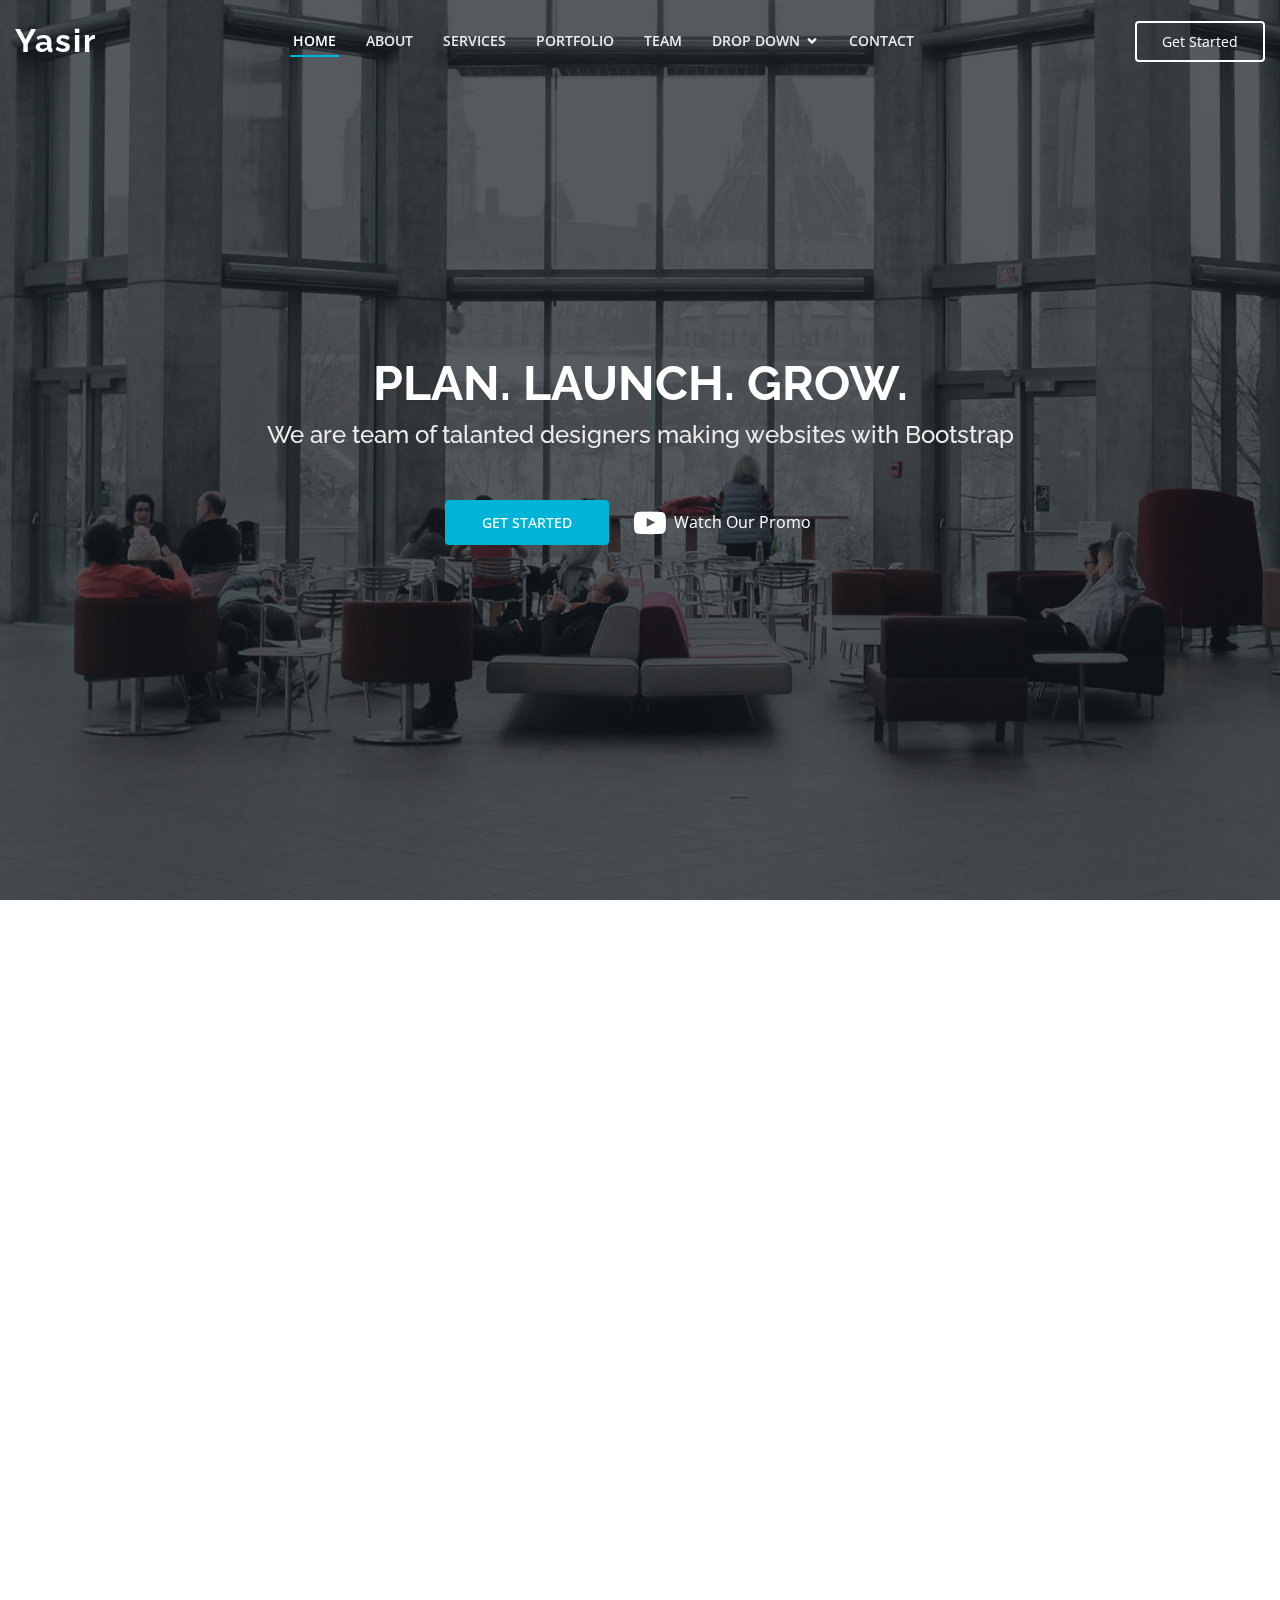
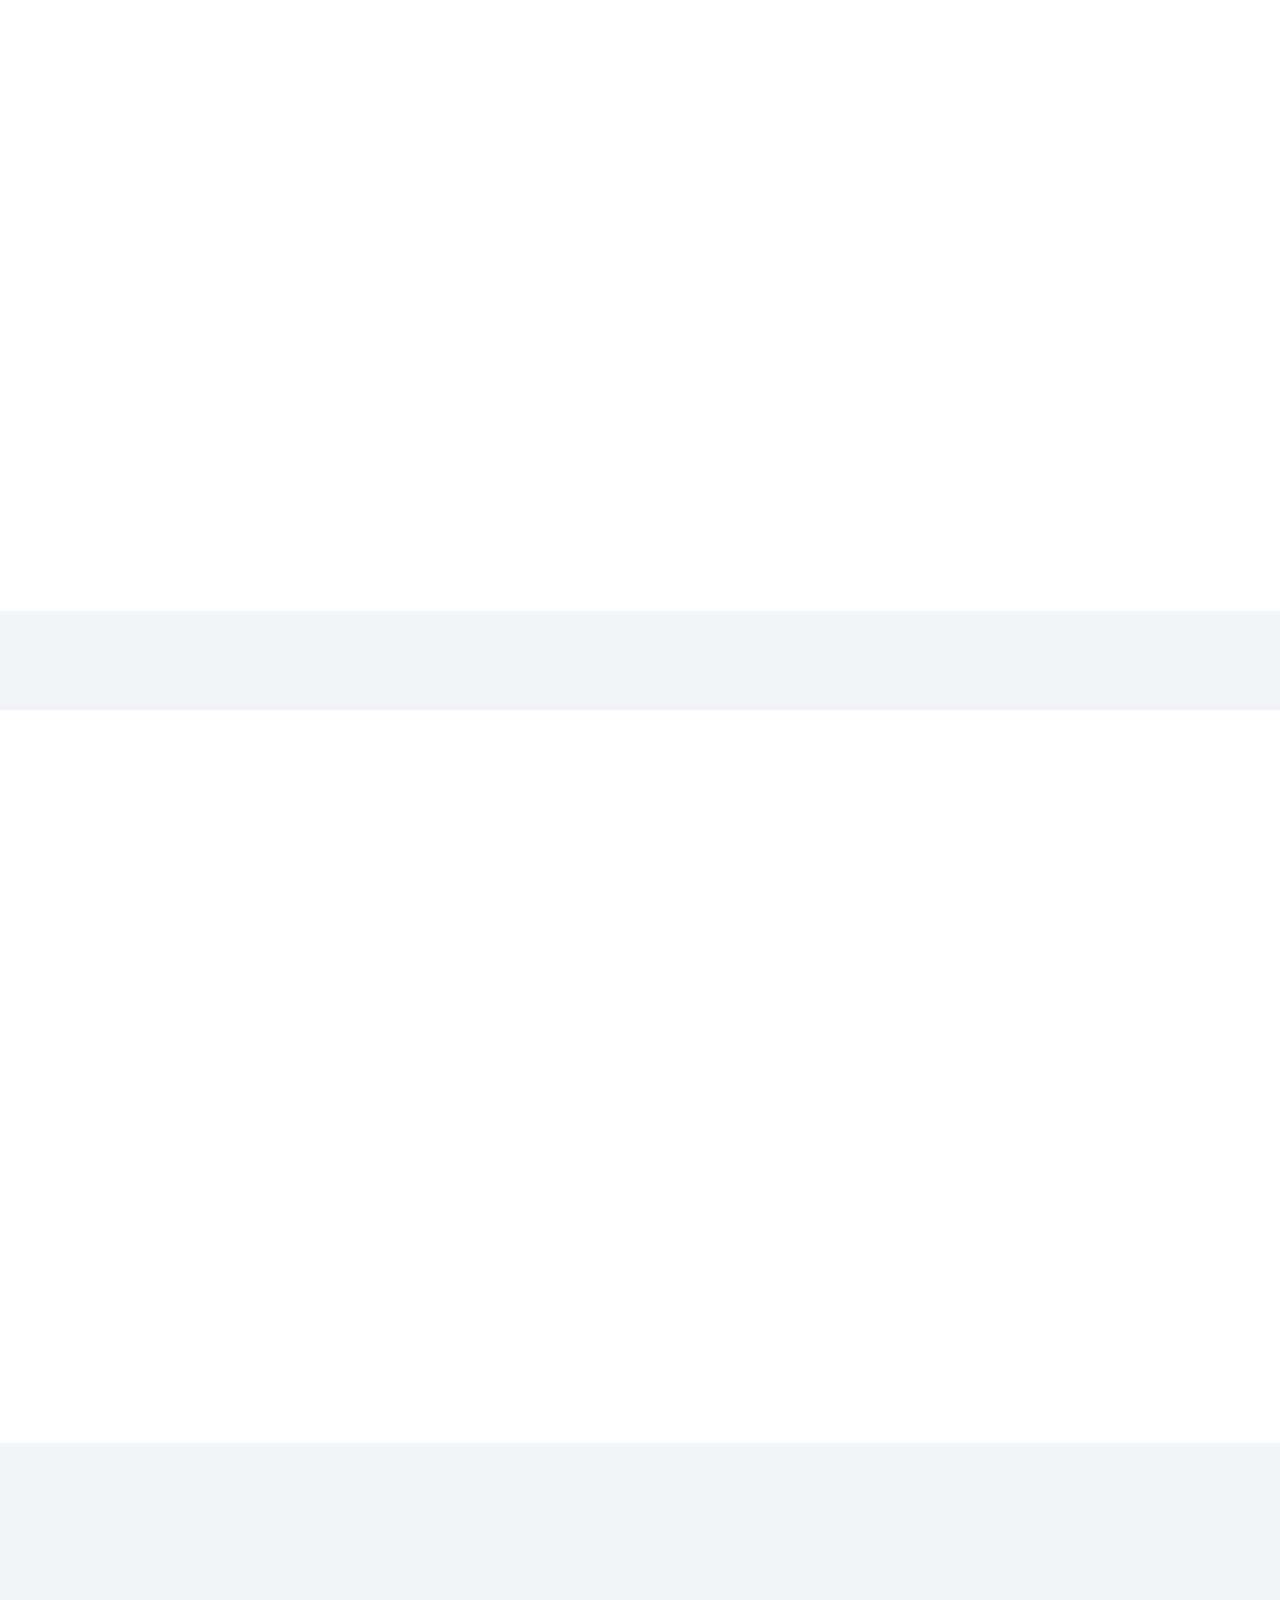
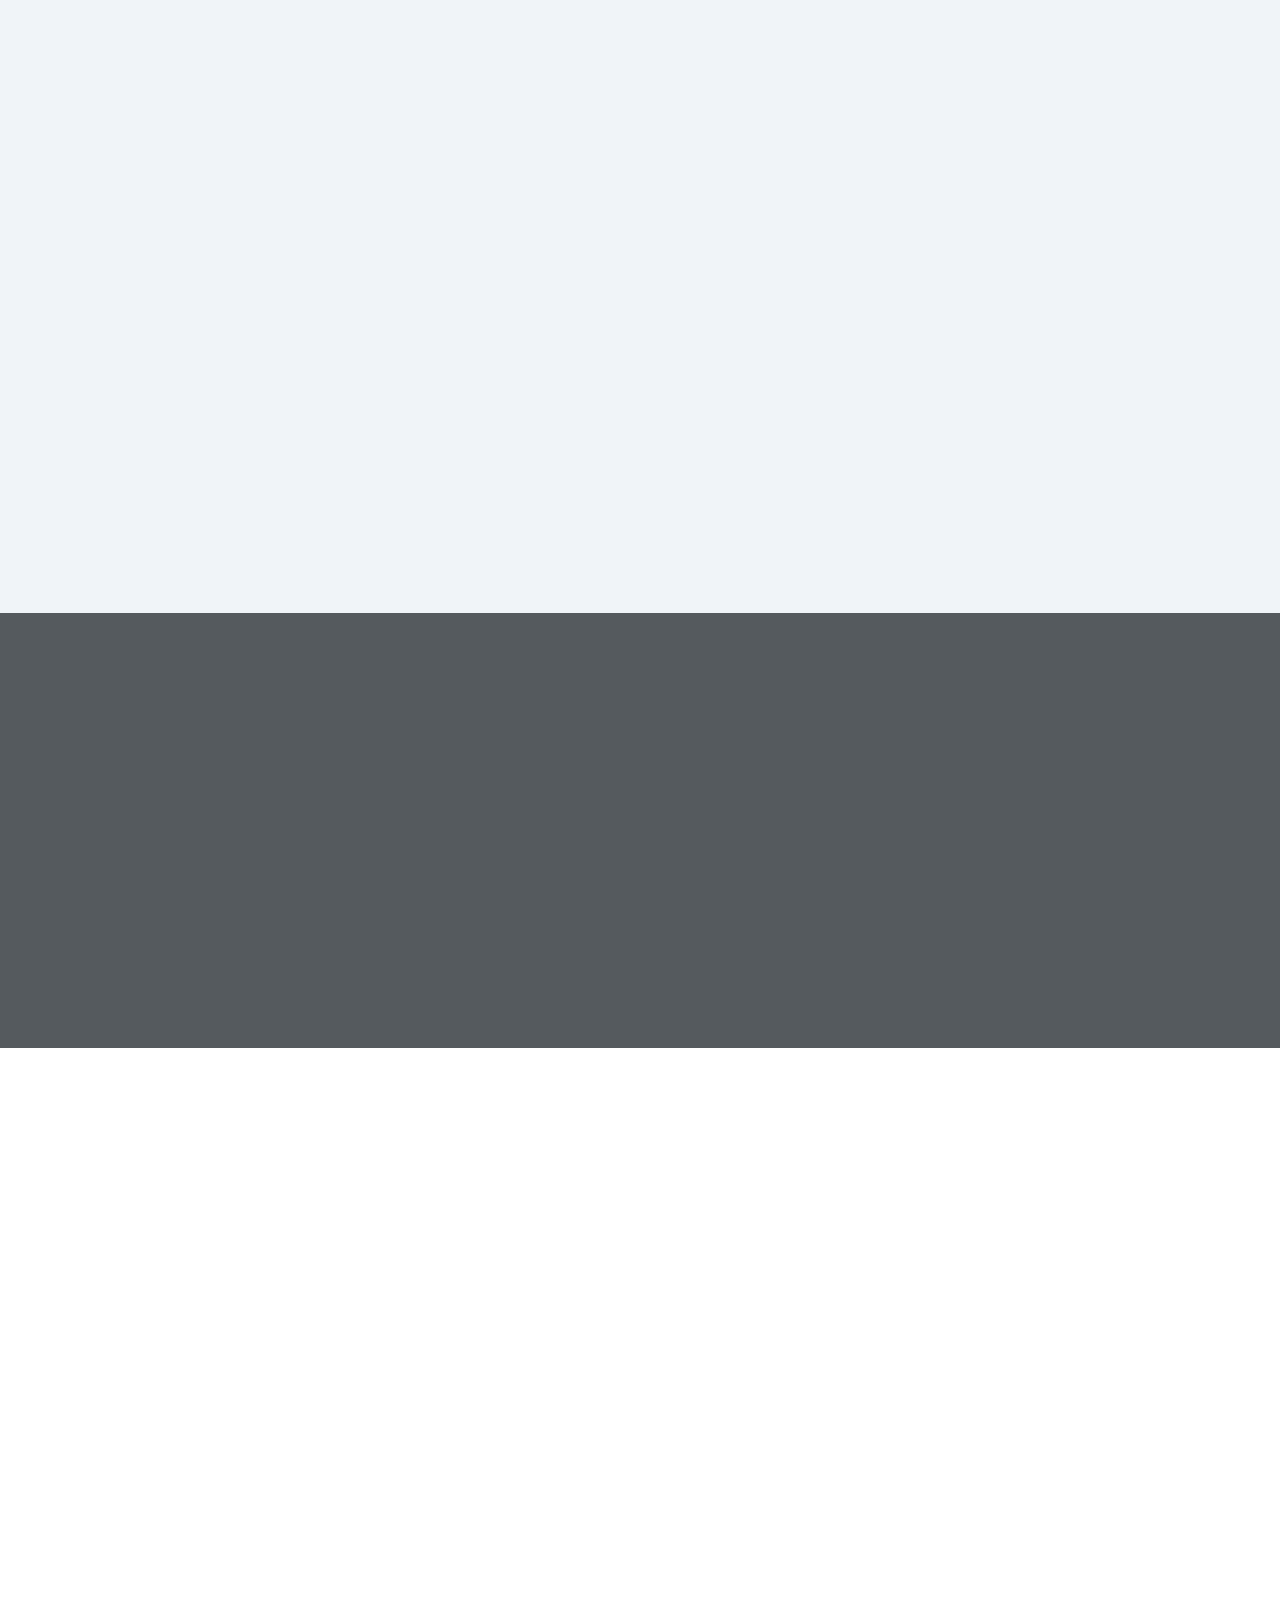
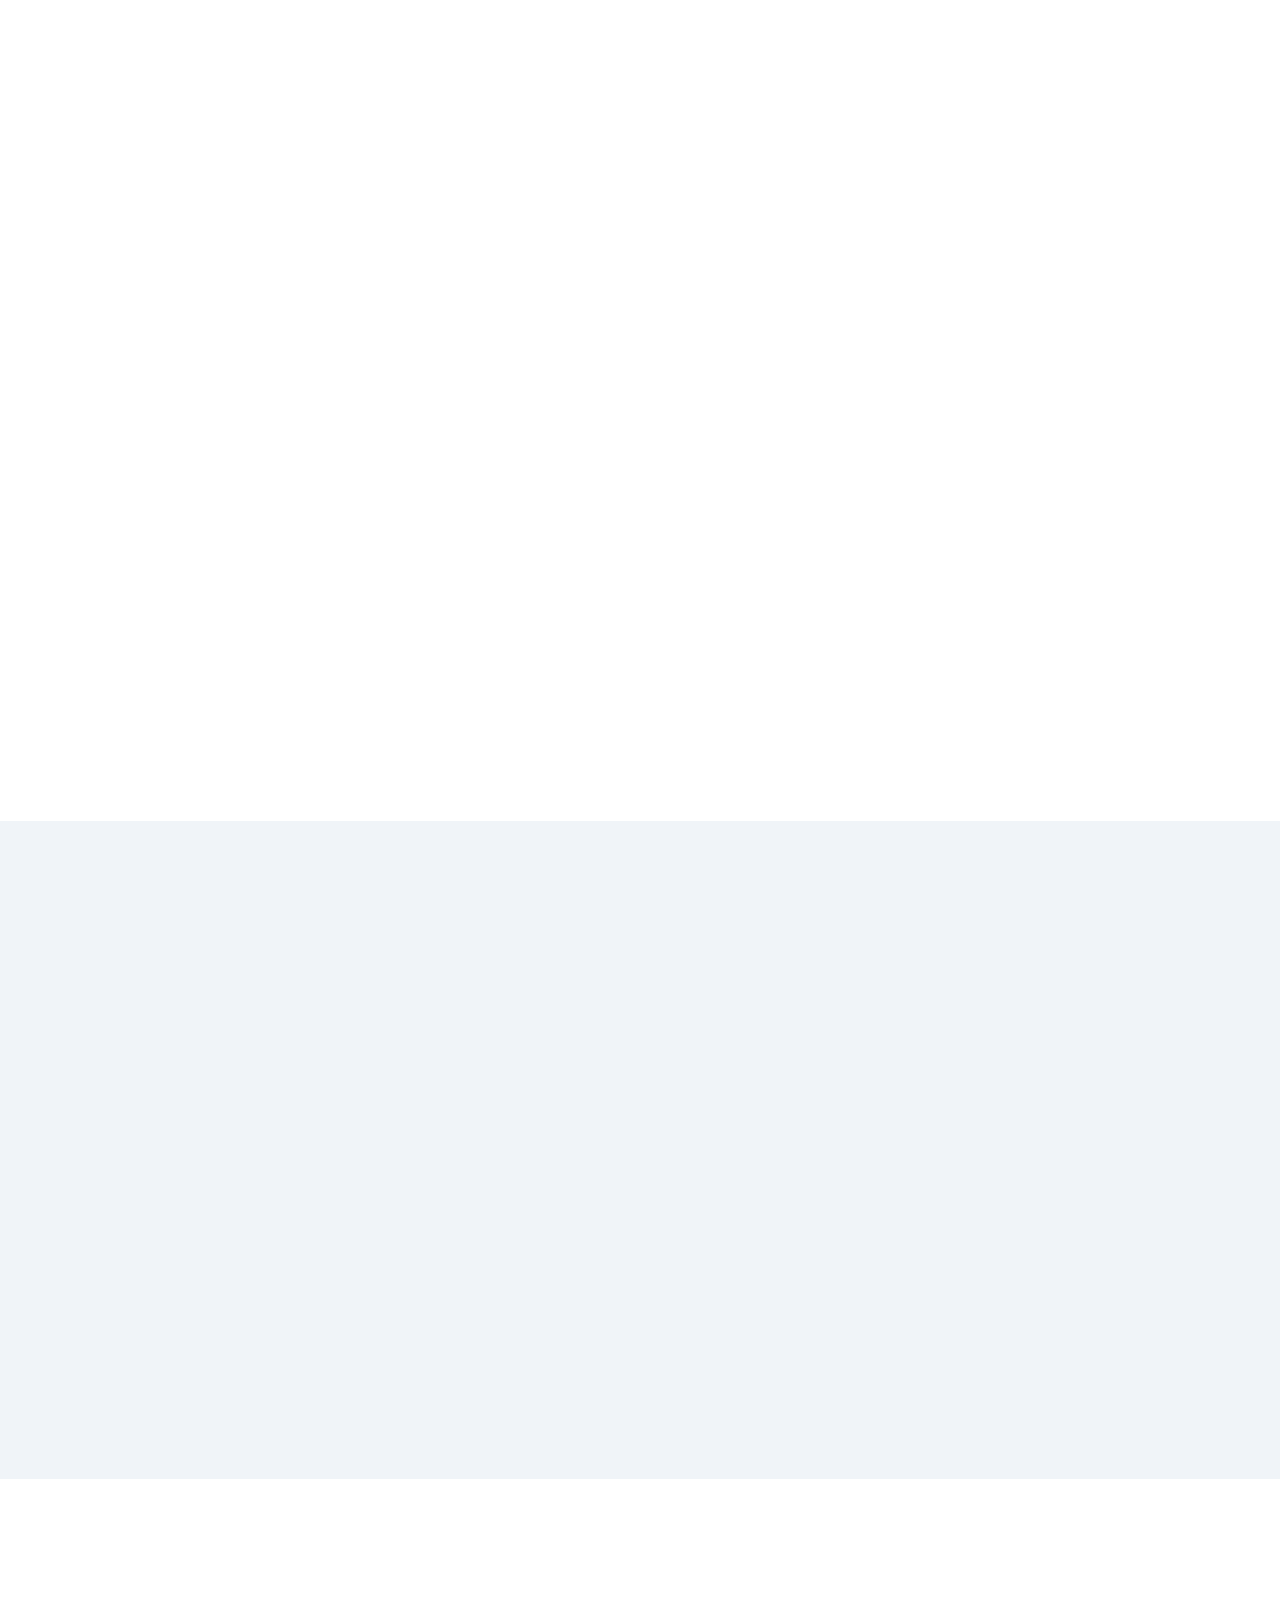
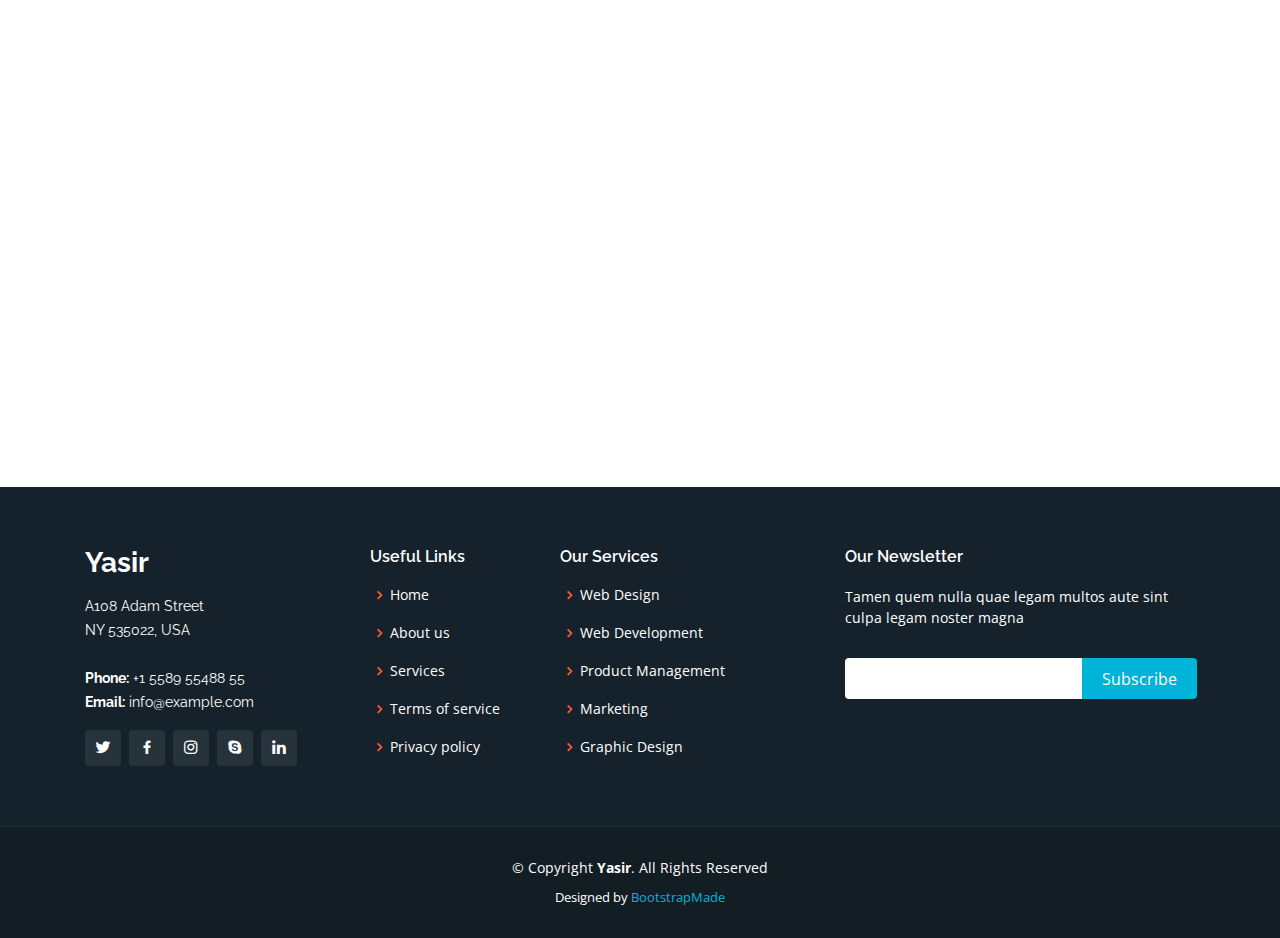
<file: index.html>
<!DOCTYPE html>
<html lang="en">

<head>
  <meta charset="utf-8">
  <meta content="width=device-width, initial-scale=1.0" name="viewport">

  <title>Yasir Innovationa Agency - Index</title>
  <meta content="" name="descriptison">
  <meta content="" name="keywords">

  <!-- Favicons -->
  <link href="assets/img/favicon.png" rel="icon">
  <link href="assets/img/apple-touch-icon.png" rel="apple-touch-icon">

  <!-- Google Fonts -->
  <link href="https://fonts.googleapis.com/css?family=Open+Sans:300,300i,400,400i,600,600i,700,700i|Raleway:300,300i,400,400i,500,500i,600,600i,700,700i|Poppins:300,300i,400,400i,500,500i,600,600i,700,700i" rel="stylesheet">

  <!-- Vendor CSS Files -->
  <link href="assets/vendor/bootstrap/css/bootstrap.min.css" rel="stylesheet">
  <link href="assets/vendor/icofont/icofont.min.css" rel="stylesheet">
  <link href="assets/vendor/boxicons/css/boxicons.min.css" rel="stylesheet">
  <link href="assets/vendor/venobox/venobox.css" rel="stylesheet">
  <link href="assets/vendor/remixicon/remixicon.css" rel="stylesheet">
  <link href="assets/vendor/owl.carousel/assets/owl.carousel.min.css" rel="stylesheet">
  <link href="assets/vendor/aos/aos.css" rel="stylesheet">

  <!-- Template Main CSS File -->
  <link href="assets/css/style.css" rel="stylesheet">

  <!-- =======================================================
  * Template Name: Yasir - v2.1.0
  * Template URL: https://bootstrapmade.com/Yasir-free-multi-purpose-html-template/
  * Author: BootstrapMade.com
  * License: https://bootstrapmade.com/license/
  ======================================================== -->
</head>

<body>

  <!-- ======= Header ======= -->
  <header id="header" class="fixed-top ">
    <div class="container-fluid d-flex align-items-center justify-content-between">

      <h1 class="logo"><a href="index.html">Yasir</a></h1>
      <!-- Uncomment below if you prefer to use an image logo -->
      <!-- <a href="index.html" class="logo"><img src="assets/img/logo.png" alt="" class="img-fluid"></a>-->

      <nav class="nav-menu d-none d-lg-block">
        <ul>
          <li class="active"><a href="index.html">Home</a></li>
          <li><a href="#about">About</a></li>
          <li><a href="#services">Services</a></li>
          <li><a href="#portfolio">Portfolio</a></li>
          <li><a href="#team">Team</a></li>
          <li class="drop-down"><a href="">Drop Down</a>
            <ul>
              <li><a href="#">Drop Down 1</a></li>
              <li class="drop-down"><a href="#">Deep Drop Down</a>
                <ul>
                  <li><a href="#">Deep Drop Down 1</a></li>
                  <li><a href="#">Deep Drop Down 2</a></li>
                  <li><a href="#">Deep Drop Down 3</a></li>
                  <li><a href="#">Deep Drop Down 4</a></li>
                  <li><a href="#">Deep Drop Down 5</a></li>
                </ul>
              </li>
              <li><a href="#">Drop Down 2</a></li>
              <li><a href="#">Drop Down 3</a></li>
              <li><a href="#">Drop Down 4</a></li>
            </ul>
          </li>
          <li><a href="#contact">Contact</a></li>

        </ul>
      </nav><!-- .nav-menu -->

      <a href="#about" class="get-started-btn scrollto">Get Started</a>

    </div>
  </header><!-- End Header -->

  <!-- ======= Hero Section ======= -->
  <section id="hero">
    <div class="hero-container" data-aos="fade-up" data-aos-delay="150">
      <h1>Plan. Launch. Grow.</h1>
      <h2>We are team of talanted designers making websites with Bootstrap</h2>
      <div class="d-flex">
        <a href="#about" class="btn-get-started scrollto">Get Started</a>
        <a href="https://youtu.be/KcMlPl9jArM" class="venobox btn-watch-video" data-vbtype="video" data-autoplay="true"> Watch Our Promo <i class="icofont-youtube-play"></i></i></a>
      </div>
    </div>
  </section><!-- End Hero -->

  <main id="main">

    <!-- ======= About Section ======= -->
    <section id="about" class="about">
      <div class="container" data-aos="fade-up">

        <div class="row justify-content-end">
          <div class="col-lg-11">
            <div class="row justify-content-end">

              <div class="col-lg-3 col-md-5 col-6 d-md-flex align-items-md-stretch">
                <div class="count-box">
                  <i class="icofont-simple-smile"></i>
                  <span data-toggle="counter-up">65</span>
                  <p>Happy Clients</p>
                </div>
              </div>

              <div class="col-lg-3 col-md-5 col-6 d-md-flex align-items-md-stretch">
                <div class="count-box">
                  <i class="icofont-document-folder"></i>
                  <span data-toggle="counter-up">85</span>
                  <p>Projects</p>
                </div>
              </div>

              <div class="col-lg-3 col-md-5 col-6 d-md-flex align-items-md-stretch">
                <div class="count-box">
                  <i class="icofont-clock-time"></i>
                  <span data-toggle="counter-up">12</span>
                  <p>Years of experience</p>
                </div>
              </div>

              <div class="col-lg-3 col-md-5 col-6 d-md-flex align-items-md-stretch">
                <div class="count-box">
                  <i class="icofont-award"></i>
                  <span data-toggle="counter-up">15</span>
                  <p>Awards</p>
                </div>
              </div>

            </div>
          </div>
        </div>

        <div class="row">

          <div class="col-lg-6 video-box align-self-baseline" data-aos="zoom-in" data-aos-delay="100">
            <img src="assets/img/about.jpg" class="img-fluid" alt="">
            <a href="https://www.youtube.com/watch?v=jDDaplaOz7Q" class="venobox play-btn mb-4" data-vbtype="video" data-autoplay="true"></a>
          </div>

          <div class="col-lg-6 pt-3 pt-lg-0 content">
            <h3>Voluptatem dignissimos provident quasi corporis voluptates sit assumenda.</h3>
            <p class="font-italic">
              Lorem ipsum dolor sit amet, consectetur adipiscing elit, sed do eiusmod tempor incididunt ut labore et dolore
              magna aliqua.
            </p>
            <ul>
              <li><i class="bx bx-check-double"></i> Ullamco laboris nisi ut aliquip ex ea commodo consequat.</li>
              <li><i class="bx bx-check-double"></i> Duis aute irure dolor in reprehenderit in voluptate velit.</li>
              <li><i class="bx bx-check-double"></i> Voluptate repellendus pariatur reprehenderit corporis sint.</li>
              <li><i class="bx bx-check-double"></i> Ullamco laboris nisi ut aliquip ex ea commodo consequat. Duis aute irure dolor in reprehenderit in voluptate trideta storacalaperda mastiro dolore eu fugiat nulla pariatur.</li>
            </ul>
            <p>
              Ullamco laboris nisi ut aliquip ex ea commodo consequat. Duis aute irure dolor in reprehenderit in voluptate
              velit esse cillum dolore eu fugiat nulla pariatur. Excepteur sint occaecat cupidatat non proident, sunt in
              culpa qui officia deserunt mollit anim id est laborum
            </p>
          </div>

        </div>

      </div>
    </section><!-- End About Section -->

    <!-- ======= About Boxes Section ======= -->
    <section id="about-boxes" class="about-boxes">
      <div class="container" data-aos="fade-up">

        <div class="row">
          <div class="col-lg-4 col-md-6 d-flex align-items-stretch" data-aos="fade-up" data-aos-delay="100">
            <div class="card">
              <img src="assets/img/about-boxes-1.jpg" class="card-img-top" alt="...">
              <div class="card-icon">
                <i class="ri-brush-4-line"></i>
              </div>
              <div class="card-body">
                <h5 class="card-title"><a href="">Our Mission</a></h5>
                <p class="card-text">Lorem ipsum dolor sit amet, consectetur elit, sed do eiusmod tempor ut labore et dolore magna aliqua. Ut enim ad minim veniam, quis nostrud exercitation ullamco laboris nisi ut aliquip ex ea commodo consequat. </p>
              </div>
            </div>
          </div>
          <div class="col-lg-4 col-md-6 d-flex align-items-stretch" data-aos="fade-up" data-aos-delay="200">
            <div class="card">
              <img src="assets/img/about-boxes-2.jpg" class="card-img-top" alt="...">
              <div class="card-icon">
                <i class="ri-calendar-check-line"></i>
              </div>
              <div class="card-body">
                <h5 class="card-title"><a href="">Our Ideas</a></h5>
                <p class="card-text">This is a awsome text field. I will entere something over here later. I am busy at the moment. </p>
              </div>
            </div>
          </div>
          <div class="col-lg-4 col-md-6 d-flex align-items-stretch" data-aos="fade-up" data-aos-delay="300">
            <div class="card">
              <img src="assets/img/about-boxes-3.jpg" class="card-img-top" alt="...">
              <div class="card-icon">
                <i class="ri-movie-2-line"></i>
              </div>
              <div class="card-body">
                <h5 class="card-title"><a href="">Our Vision</a></h5>
                <p class="card-text">Nemo enim ipsam voluptatem quia voluptas sit aut odit aut fugit, sed quia magni dolores eos qui ratione voluptatem sequi nesciunt Neque porro quisquam est, qui dolorem ipsum quia dolor sit amet. </p>
              </div>
            </div>
          </div>
        </div>

      </div>
    </section><!-- End About Boxes Section -->

    <!-- ======= Clients Section ======= -->
    <section id="clients" class="clients">
      <div class="container" data-aos="zoom-in">

        <div class="row">

          <div class="col-lg-2 col-md-4 col-6 d-flex align-items-center justify-content-center">
            <img src="assets/img/clients/client-1.png" class="img-fluid" alt="">
          </div>

          <div class="col-lg-2 col-md-4 col-6 d-flex align-items-center justify-content-center">
            <img src="assets/img/clients/client-2.png" class="img-fluid" alt="">
          </div>

          <div class="col-lg-2 col-md-4 col-6 d-flex align-items-center justify-content-center">
            <img src="assets/img/clients/client-3.png" class="img-fluid" alt="">
          </div>

          <div class="col-lg-2 col-md-4 col-6 d-flex align-items-center justify-content-center">
            <img src="assets/img/clients/client-4.png" class="img-fluid" alt="">
          </div>

          <div class="col-lg-2 col-md-4 col-6 d-flex align-items-center justify-content-center">
            <img src="assets/img/clients/client-5.png" class="img-fluid" alt="">
          </div>

          <div class="col-lg-2 col-md-4 col-6 d-flex align-items-center justify-content-center">
            <img src="assets/img/clients/client-6.png" class="img-fluid" alt="">
          </div>

        </div>

      </div>
    </section><!-- End Clients Section -->

    <!-- ======= Features Section ======= -->
    <section id="features" class="features">
      <div class="container" data-aos="fade-up">

        <ul class="nav nav-tabs row d-flex">
          <li class="nav-item col-3">
            <a class="nav-link active show" data-toggle="tab" href="#tab-1">
              <i class="ri-gps-line"></i>
              <h4 class="d-none d-lg-block">Modi sit est dela pireda nest</h4>
            </a>
          </li>
          <li class="nav-item col-3">
            <a class="nav-link" data-toggle="tab" href="#tab-2">
              <i class="ri-body-scan-line"></i>
              <h4 class="d-none d-lg-block">Unde praesenti mara setra le</h4>
            </a>
          </li>
          <li class="nav-item col-3">
            <a class="nav-link" data-toggle="tab" href="#tab-3">
              <i class="ri-sun-line"></i>
              <h4 class="d-none d-lg-block">Pariatur explica nitro dela</h4>
            </a>
          </li>
          <li class="nav-item col-3">
            <a class="nav-link" data-toggle="tab" href="#tab-4">
              <i class="ri-store-line"></i>
              <h4 class="d-none d-lg-block">Nostrum qui dile node</h4>
            </a>
          </li>
        </ul>

        <div class="tab-content">
          <div class="tab-pane active show" id="tab-1">
            <div class="row">
              <div class="col-lg-6 order-2 order-lg-1 mt-3 mt-lg-0">
                <h3>Voluptatem dignissimos provident quasi corporis voluptates sit assumenda.</h3>
                <p class="font-italic">
                  Lorem ipsum dolor sit amet, consectetur adipiscing elit, sed do eiusmod tempor incididunt ut labore et dolore
                  magna aliqua.
                </p>
                <ul>
                  <li><i class="ri-check-double-line"></i> Ullamco laboris nisi ut aliquip ex ea commodo consequat.</li>
                  <li><i class="ri-check-double-line"></i> Duis aute irure dolor in reprehenderit in voluptate velit.</li>
                  <li><i class="ri-check-double-line"></i> Ullamco laboris nisi ut aliquip ex ea commodo consequat. Duis aute irure dolor in reprehenderit in voluptate trideta storacalaperda mastiro dolore eu fugiat nulla pariatur.</li>
                </ul>
                <p>
                  Ullamco laboris nisi ut aliquip ex ea commodo consequat. Duis aute irure dolor in reprehenderit in voluptate
                  velit esse cillum dolore eu fugiat nulla pariatur. Excepteur sint occaecat cupidatat non proident, sunt in
                  culpa qui officia deserunt mollit anim id est laborum
                </p>
              </div>
              <div class="col-lg-6 order-1 order-lg-2 text-center">
                <img src="assets/img/features-1.png" alt="" class="img-fluid">
              </div>
            </div>
          </div>
          <div class="tab-pane" id="tab-2">
            <div class="row">
              <div class="col-lg-6 order-2 order-lg-1 mt-3 mt-lg-0">
                <h3>Neque exercitationem debitis soluta quos debitis quo mollitia officia est</h3>
                <p>
                  Ullamco laboris nisi ut aliquip ex ea commodo consequat. Duis aute irure dolor in reprehenderit in voluptate
                  velit esse cillum dolore eu fugiat nulla pariatur. Excepteur sint occaecat cupidatat non proident, sunt in
                  culpa qui officia deserunt mollit anim id est laborum
                </p>
                <p class="font-italic">
                  Lorem ipsum dolor sit amet, consectetur adipiscing elit, sed do eiusmod tempor incididunt ut labore et dolore
                  magna aliqua.
                </p>
                <ul>
                  <li><i class="ri-check-double-line"></i> Ullamco laboris nisi ut aliquip ex ea commodo consequat.</li>
                  <li><i class="ri-check-double-line"></i> Duis aute irure dolor in reprehenderit in voluptate velit.</li>
                  <li><i class="ri-check-double-line"></i> Provident mollitia neque rerum asperiores dolores quos qui a. Ipsum neque dolor voluptate nisi sed.</li>
                  <li><i class="ri-check-double-line"></i> Ullamco laboris nisi ut aliquip ex ea commodo consequat. Duis aute irure dolor in reprehenderit in voluptate trideta storacalaperda mastiro dolore eu fugiat nulla pariatur.</li>
                </ul>
              </div>
              <div class="col-lg-6 order-1 order-lg-2 text-center">
                <img src="assets/img/features-2.png" alt="" class="img-fluid">
              </div>
            </div>
          </div>
          <div class="tab-pane" id="tab-3">
            <div class="row">
              <div class="col-lg-6 order-2 order-lg-1 mt-3 mt-lg-0">
                <h3>Voluptatibus commodi ut accusamus ea repudiandae ut autem dolor ut assumenda</h3>
                <p>
                  Ullamco laboris nisi ut aliquip ex ea commodo consequat. Duis aute irure dolor in reprehenderit in voluptate
                  velit esse cillum dolore eu fugiat nulla pariatur. Excepteur sint occaecat cupidatat non proident, sunt in
                  culpa qui officia deserunt mollit anim id est laborum
                </p>
                <ul>
                  <li><i class="ri-check-double-line"></i> Ullamco laboris nisi ut aliquip ex ea commodo consequat.</li>
                  <li><i class="ri-check-double-line"></i> Duis aute irure dolor in reprehenderit in voluptate velit.</li>
                  <li><i class="ri-check-double-line"></i> Provident mollitia neque rerum asperiores dolores quos qui a. Ipsum neque dolor voluptate nisi sed.</li>
                </ul>
                <p class="font-italic">
                  Lorem ipsum dolor sit amet, consectetur adipiscing elit, sed do eiusmod tempor incididunt ut labore et dolore
                  magna aliqua.
                </p>
              </div>
              <div class="col-lg-6 order-1 order-lg-2 text-center">
                <img src="assets/img/features-3.png" alt="" class="img-fluid">
              </div>
            </div>
          </div>
          <div class="tab-pane" id="tab-4">
            <div class="row">
              <div class="col-lg-6 order-2 order-lg-1 mt-3 mt-lg-0">
                <h3>Omnis fugiat ea explicabo sunt dolorum asperiores sequi inventore rerum</h3>
                <p>
                  Ullamco laboris nisi ut aliquip ex ea commodo consequat. Duis aute irure dolor in reprehenderit in voluptate
                  velit esse cillum dolore eu fugiat nulla pariatur. Excepteur sint occaecat cupidatat non proident, sunt in
                  culpa qui officia deserunt mollit anim id est laborum
                </p>
                <p class="font-italic">
                  Lorem ipsum dolor sit amet, consectetur adipiscing elit, sed do eiusmod tempor incididunt ut labore et dolore
                  magna aliqua.
                </p>
                <ul>
                  <li><i class="ri-check-double-line"></i> Ullamco laboris nisi ut aliquip ex ea commodo consequat.</li>
                  <li><i class="ri-check-double-line"></i> Duis aute irure dolor in reprehenderit in voluptate velit.</li>
                  <li><i class="ri-check-double-line"></i> Ullamco laboris nisi ut aliquip ex ea commodo consequat. Duis aute irure dolor in reprehenderit in voluptate trideta storacalaperda mastiro dolore eu fugiat nulla pariatur.</li>
                </ul>
              </div>
              <div class="col-lg-6 order-1 order-lg-2 text-center">
                <img src="assets/img/features-4.png" alt="" class="img-fluid">
              </div>
            </div>
          </div>
        </div>

      </div>
    </section><!-- End Features Section -->

    <!-- ======= Services Section ======= -->
    <section id="services" class="services section-bg">
      <div class="container" data-aos="fade-up">

        <div class="section-title">
          <h2>Services</h2>
          <p>Check our Services</p>
        </div>

        <div class="row" data-aos="fade-up" data-aos-delay="200">
          <div class="col-md-6">
            <div class="icon-box">
              <i class="icofont-computer"></i>
              <h4><a href="#">Lorem Ipsum</a></h4>
              <p>Voluptatum deleniti atque corrupti quos dolores et quas molestias excepturi sint occaecati cupiditate non provident</p>
            </div>
          </div>
          <div class="col-md-6 mt-4 mt-md-0">
            <div class="icon-box">
              <i class="icofont-chart-bar-graph"></i>
              <h4><a href="#">Dolor Sitema</a></h4>
              <p>Minim veniam, quis nostrud exercitation ullamco laboris nisi ut aliquip ex ea commodo consequat tarad limino ata</p>
            </div>
          </div>
          <div class="col-md-6 mt-4 mt-md-0">
            <div class="icon-box">
              <i class="icofont-image"></i>
              <h4><a href="#">Sed ut perspiciatis</a></h4>
              <p>Duis aute irure dolor in reprehenderit in voluptate velit esse cillum dolore eu fugiat nulla pariatur</p>
            </div>
          </div>
          <div class="col-md-6 mt-4 mt-md-0">
            <div class="icon-box">
              <i class="icofont-settings"></i>
              <h4><a href="#">Nemo Enim</a></h4>
              <p>Excepteur sint occaecat cupidatat non proident, sunt in culpa qui officia deserunt mollit anim id est laborum</p>
            </div>
          </div>
          <div class="col-md-6 mt-4 mt-md-0">
            <div class="icon-box">
              <i class="icofont-earth"></i>
              <h4><a href="#">Magni Dolore</a></h4>
              <p>At vero eos et accusamus et iusto odio dignissimos ducimus qui blanditiis praesentium voluptatum deleniti atque</p>
            </div>
          </div>
          <div class="col-md-6 mt-4 mt-md-0">
            <div class="icon-box">
              <i class="icofont-tasks-alt"></i>
              <h4><a href="#">Eiusmod Tempor</a></h4>
              <p>Et harum quidem rerum facilis est et expedita distinctio. Nam libero tempore, cum soluta nobis est eligendi</p>
            </div>
          </div>
        </div>

      </div>
    </section><!-- End Services Section -->

    <!-- ======= Testimonials Section ======= -->
    <section id="testimonials" class="testimonials">
      <div class="container" data-aos="zoom-in">

        <div class="owl-carousel testimonials-carousel">

          <div class="testimonial-item">
            <img src="assets/img/testimonials/testimonials-1.jpg" class="testimonial-img" alt="">
            <h3>Saul Goodman</h3>
            <h4>Ceo &amp; Founder</h4>
            <p>
              <i class="bx bxs-quote-alt-left quote-icon-left"></i>
              Proin iaculis purus consequat sem cure digni ssim donec porttitora entum suscipit rhoncus. Accusantium quam, ultricies eget id, aliquam eget nibh et. Maecen aliquam, risus at semper.
              <i class="bx bxs-quote-alt-right quote-icon-right"></i>
            </p>
          </div>

          <div class="testimonial-item">
            <img src="assets/img/testimonials/testimonials-2.jpg" class="testimonial-img" alt="">
            <h3>Sara Wilsson</h3>
            <h4>Designer</h4>
            <p>
              <i class="bx bxs-quote-alt-left quote-icon-left"></i>
              Export tempor illum tamen malis malis eram quae irure esse labore quem cillum quid cillum eram malis quorum velit fore eram velit sunt aliqua noster fugiat irure amet legam anim culpa.
              <i class="bx bxs-quote-alt-right quote-icon-right"></i>
            </p>
          </div>

          <div class="testimonial-item">
            <img src="assets/img/testimonials/testimonials-3.jpg" class="testimonial-img" alt="">
            <h3>Jena Karlis</h3>
            <h4>Store Owner</h4>
            <p>
              <i class="bx bxs-quote-alt-left quote-icon-left"></i>
              Enim nisi quem export duis labore cillum quae magna enim sint quorum nulla quem veniam duis minim tempor labore quem eram duis noster aute amet eram fore quis sint minim.
              <i class="bx bxs-quote-alt-right quote-icon-right"></i>
            </p>
          </div>

          <div class="testimonial-item">
            <img src="assets/img/testimonials/testimonials-4.jpg" class="testimonial-img" alt="">
            <h3>Matt Brandon</h3>
            <h4>Freelancer</h4>
            <p>
              <i class="bx bxs-quote-alt-left quote-icon-left"></i>
              Fugiat enim eram quae cillum dolore dolor amet nulla culpa multos export minim fugiat minim velit minim dolor enim duis veniam ipsum anim magna sunt elit fore quem dolore labore illum veniam.
              <i class="bx bxs-quote-alt-right quote-icon-right"></i>
            </p>
          </div>

          <div class="testimonial-item">
            <img src="assets/img/testimonials/testimonials-5.jpg" class="testimonial-img" alt="">
            <h3>John Larson</h3>
            <h4>Entrepreneur</h4>
            <p>
              <i class="bx bxs-quote-alt-left quote-icon-left"></i>
              Quis quorum aliqua sint quem legam fore sunt eram irure aliqua veniam tempor noster veniam enim culpa labore duis sunt culpa nulla illum cillum fugiat legam esse veniam culpa fore nisi cillum quid.
              <i class="bx bxs-quote-alt-right quote-icon-right"></i>
            </p>
          </div>

        </div>

      </div>
    </section><!-- End Testimonials Section -->

    <!-- ======= Portfolio Section ======= -->
    <section id="portfolio" class="portfolio">
      <div class="container" data-aos="fade-up">

        <div class="section-title">
          <h2>Portfolio</h2>
          <p>Check our Portfolio</p>
        </div>

        <div class="row" data-aos="fade-up" data-aos-delay="100">
          <div class="col-lg-12 d-flex justify-content-center">
            <ul id="portfolio-flters">
              <li data-filter="*" class="filter-active">All</li>
              <li data-filter=".filter-app">App</li>
              <li data-filter=".filter-card">Card</li>
              <li data-filter=".filter-web">Web</li>
            </ul>
          </div>
        </div>

        <div class="row portfolio-container" data-aos="fade-up" data-aos-delay="200">

          <div class="col-lg-4 col-md-6 portfolio-item filter-app">
            <img src="assets/img/portfolio/portfolio-1.jpg" class="img-fluid" alt="">
            <div class="portfolio-info">
              <h4>App 1</h4>
              <p>App</p>
              <a href="assets/img/portfolio/portfolio-1.jpg" data-gall="portfolioGallery" class="venobox preview-link" title="App 1"><i class="bx bx-plus"></i></a>
              <a href="portfolio-details.html" class="details-link" title="More Details"><i class="bx bx-link"></i></a>
            </div>
          </div>

          <div class="col-lg-4 col-md-6 portfolio-item filter-web">
            <img src="assets/img/portfolio/portfolio-2.jpg" class="img-fluid" alt="">
            <div class="portfolio-info">
              <h4>Web 3</h4>
              <p>Web</p>
              <a href="assets/img/portfolio/portfolio-2.jpg" data-gall="portfolioGallery" class="venobox preview-link" title="Web 3"><i class="bx bx-plus"></i></a>
              <a href="portfolio-details.html" class="details-link" title="More Details"><i class="bx bx-link"></i></a>
            </div>
          </div>

          <div class="col-lg-4 col-md-6 portfolio-item filter-app">
            <img src="assets/img/portfolio/portfolio-3.jpg" class="img-fluid" alt="">
            <div class="portfolio-info">
              <h4>App 2</h4>
              <p>App</p>
              <a href="assets/img/portfolio/portfolio-3.jpg" data-gall="portfolioGallery" class="venobox preview-link" title="App 2"><i class="bx bx-plus"></i></a>
              <a href="portfolio-details.html" class="details-link" title="More Details"><i class="bx bx-link"></i></a>
            </div>
          </div>

          <div class="col-lg-4 col-md-6 portfolio-item filter-card">
            <img src="assets/img/portfolio/portfolio-4.jpg" class="img-fluid" alt="">
            <div class="portfolio-info">
              <h4>Card 2</h4>
              <p>Card</p>
              <a href="assets/img/portfolio/portfolio-4.jpg" data-gall="portfolioGallery" class="venobox preview-link" title="Card 2"><i class="bx bx-plus"></i></a>
              <a href="portfolio-details.html" class="details-link" title="More Details"><i class="bx bx-link"></i></a>
            </div>
          </div>

          <div class="col-lg-4 col-md-6 portfolio-item filter-web">
            <img src="assets/img/portfolio/portfolio-5.jpg" class="img-fluid" alt="">
            <div class="portfolio-info">
              <h4>Web 2</h4>
              <p>Web</p>
              <a href="assets/img/portfolio/portfolio-5.jpg" data-gall="portfolioGallery" class="venobox preview-link" title="Web 2"><i class="bx bx-plus"></i></a>
              <a href="portfolio-details.html" class="details-link" title="More Details"><i class="bx bx-link"></i></a>
            </div>
          </div>

          <div class="col-lg-4 col-md-6 portfolio-item filter-app">
            <img src="assets/img/portfolio/portfolio-6.jpg" class="img-fluid" alt="">
            <div class="portfolio-info">
              <h4>App 3</h4>
              <p>App</p>
              <a href="assets/img/portfolio/portfolio-6.jpg" data-gall="portfolioGallery" class="venobox preview-link" title="App 3"><i class="bx bx-plus"></i></a>
              <a href="portfolio-details.html" class="details-link" title="More Details"><i class="bx bx-link"></i></a>
            </div>
          </div>

          <div class="col-lg-4 col-md-6 portfolio-item filter-card">
            <img src="assets/img/portfolio/portfolio-7.jpg" class="img-fluid" alt="">
            <div class="portfolio-info">
              <h4>Card 1</h4>
              <p>Card</p>
              <a href="assets/img/portfolio/portfolio-7.jpg" data-gall="portfolioGallery" class="venobox preview-link" title="Card 1"><i class="bx bx-plus"></i></a>
              <a href="portfolio-details.html" class="details-link" title="More Details"><i class="bx bx-link"></i></a>
            </div>
          </div>

          <div class="col-lg-4 col-md-6 portfolio-item filter-card">
            <img src="assets/img/portfolio/portfolio-8.jpg" class="img-fluid" alt="">
            <div class="portfolio-info">
              <h4>Card 3</h4>
              <p>Card</p>
              <a href="assets/img/portfolio/portfolio-8.jpg" data-gall="portfolioGallery" class="venobox preview-link" title="Card 3"><i class="bx bx-plus"></i></a>
              <a href="portfolio-details.html" class="details-link" title="More Details"><i class="bx bx-link"></i></a>
            </div>
          </div>

          <div class="col-lg-4 col-md-6 portfolio-item filter-web">
            <img src="assets/img/portfolio/portfolio-9.jpg" class="img-fluid" alt="">
            <div class="portfolio-info">
              <h4>Web 3</h4>
              <p>Web</p>
              <a href="assets/img/portfolio/portfolio-9.jpg" data-gall="portfolioGallery" class="venobox preview-link" title="Web 3"><i class="bx bx-plus"></i></a>
              <a href="portfolio-details.html" class="details-link" title="More Details"><i class="bx bx-link"></i></a>
            </div>
          </div>

        </div>

      </div>
    </section><!-- End Portfolio Section -->

    <!-- ======= Team Section ======= -->
    <section id="team" class="team section-bg">
      <div class="container" data-aos="fade-up">

        <div class="section-title">
          <h2>Team</h2>
          <p>Check our Team</p>
        </div>

        <div class="row">

          <div class="col-lg-4 col-md-6">
            <div class="member" data-aos="fade-up" data-aos-delay="100">
              <div class="pic"><img src="assets/img/team/team-1.jpg" class="img-fluid" alt=""></div>
              <div class="member-info">
                <h4>Walter White</h4>
                <span>Chief Executive Officer</span>
                <div class="social">
                  <a href=""><i class="icofont-twitter"></i></a>
                  <a href=""><i class="icofont-facebook"></i></a>
                  <a href=""><i class="icofont-instagram"></i></a>
                  <a href=""><i class="icofont-linkedin"></i></a>
                </div>
              </div>
            </div>
          </div>

          <div class="col-lg-4 col-md-6" data-aos="fade-up" data-aos-delay="200">
            <div class="member">
              <div class="pic"><img src="assets/img/team/team-2.jpg" class="img-fluid" alt=""></div>
              <div class="member-info">
                <h4>Sarah Jhonson</h4>
                <span>Product Manager</span>
                <div class="social">
                  <a href=""><i class="icofont-twitter"></i></a>
                  <a href=""><i class="icofont-facebook"></i></a>
                  <a href=""><i class="icofont-instagram"></i></a>
                  <a href=""><i class="icofont-linkedin"></i></a>
                </div>
              </div>
            </div>
          </div>

          <div class="col-lg-4 col-md-6" data-aos="fade-up" data-aos-delay="300">
            <div class="member">
              <div class="pic"><img src="assets/img/team/team-3.jpg" class="img-fluid" alt=""></div>
              <div class="member-info">
                <h4>William Anderson</h4>
                <span>CTO</span>
                <div class="social">
                  <a href=""><i class="icofont-twitter"></i></a>
                  <a href=""><i class="icofont-facebook"></i></a>
                  <a href=""><i class="icofont-instagram"></i></a>
                  <a href=""><i class="icofont-linkedin"></i></a>
                </div>
              </div>
            </div>
          </div>

        </div>

      </div>
    </section><!-- End Team Section -->

    <!-- ======= Contact Section ======= -->
    <section id="contact" class="contact">
      <div class="container" data-aos="fade-up"">

    <div class=" section-title">
        <h2>Contact</h2>
        <p>Contact Us</p>
      </div>

      <div class="row">

        <div class="col-lg-6">

          <div class="row">
            <div class="col-md-12">
              <div class="info-box">
                <i class="bx bx-map"></i>
                <h3>Our Address</h3>
                <p>A108 Adam Street, New York, NY 535022</p>
              </div>
            </div>
            <div class="col-md-6">
              <div class="info-box mt-4">
                <i class="bx bx-envelope"></i>
                <h3>Email Us</h3>
                <p>info@example.com<br>contact@example.com</p>
              </div>
            </div>
            <div class="col-md-6">
              <div class="info-box mt-4">
                <i class="bx bx-phone-call"></i>
                <h3>Call Us</h3>
                <p>+1 5589 55488 55<br>+1 6678 254445 41</p>
              </div>
            </div>
          </div>

        </div>

        <div class="col-lg-6 mt-4 mt-lg-0">
          <form action="forms/contact.php" method="post" role="form" class="php-email-form">
            <div class="form-row">
              <div class="col-md-5 form-group">
                <input type="text" name="name" class="form-control" id="name" placeholder="Your Name" data-rule="minlen:4" data-msg="Please enter at least 4 chars" />
                <div class="validate"></div>
              </div>
              <div class="col-md-5 form-group">
                <input type="email" class="form-control" name="email" id="email" placeholder="Your Email" data-rule="email" data-msg="Please enter a valid email" />
                <div class="validate"></div>
              </div>
            </div>
            <div class="form-group">
              <input type="text" class="form-control" name="subject" id="subject" placeholder="Subject" data-rule="minlen:4" data-msg="Please enter at least 8 chars of subject" />
              <div class="validate"></div>
            </div>
            <div class="form-group">
              <textarea class="form-control" name="message" rows="5" data-rule="required" data-msg="Please write something for us" placeholder="Message"></textarea>
              <div class="validate"></div>
            </div>
            <div class="mb-3">
              <div class="loading">Loading</div>
              <div class="error-message"></div>
              <div class="sent-message">Your message has been sent. Thank you!</div>
            </div>
            <div class="text-center"><button type="submit">Send Message</button></div>
          </form>
        </div>

      </div>

      </div>
    </section><!-- End Contact Section -->

  </main><!-- End #main -->

  <!-- ======= Footer ======= -->
  <footer id="footer">
    <div class="footer-top">
      <div class="container">
        <div class="row">

          <div class="col-lg-3 col-md-6">
            <div class="footer-info">
              <h3>Yasir</h3>
              <p>
                A108 Adam Street <br>
                NY 535022, USA<br><br>
                <strong>Phone:</strong> +1 5589 55488 55<br>
                <strong>Email:</strong> info@example.com<br>
              </p>
              <div class="social-links mt-3">
                <a href="#" class="twitter"><i class="bx bxl-twitter"></i></a>
                <a href="#" class="facebook"><i class="bx bxl-facebook"></i></a>
                <a href="#" class="instagram"><i class="bx bxl-instagram"></i></a>
                <a href="#" class="google-plus"><i class="bx bxl-skype"></i></a>
                <a href="#" class="linkedin"><i class="bx bxl-linkedin"></i></a>
              </div>
            </div>
          </div>

          <div class="col-lg-2 col-md-6 footer-links">
            <h4>Useful Links</h4>
            <ul>
              <li><i class="bx bx-chevron-right"></i> <a href="#">Home</a></li>
              <li><i class="bx bx-chevron-right"></i> <a href="#">About us</a></li>
              <li><i class="bx bx-chevron-right"></i> <a href="#">Services</a></li>
              <li><i class="bx bx-chevron-right"></i> <a href="#">Terms of service</a></li>
              <li><i class="bx bx-chevron-right"></i> <a href="#">Privacy policy</a></li>
            </ul>
          </div>

          <div class="col-lg-3 col-md-6 footer-links">
            <h4>Our Services</h4>
            <ul>
              <li><i class="bx bx-chevron-right"></i> <a href="#">Web Design</a></li>
              <li><i class="bx bx-chevron-right"></i> <a href="#">Web Development</a></li>
              <li><i class="bx bx-chevron-right"></i> <a href="#">Product Management</a></li>
              <li><i class="bx bx-chevron-right"></i> <a href="#">Marketing</a></li>
              <li><i class="bx bx-chevron-right"></i> <a href="#">Graphic Design</a></li>
            </ul>
          </div>

          <div class="col-lg-4 col-md-6 footer-newsletter">
            <h4>Our Newsletter</h4>
            <p>Tamen quem nulla quae legam multos aute sint culpa legam noster magna</p>
            <form action="" method="post">
              <input type="email" name="email"><input type="submit" value="Subscribe">
            </form>

          </div>

        </div>
      </div>
    </div>

    <div class="container">
      <div class="copyright">
        &copy; Copyright <strong><span>Yasir</span></strong>. All Rights Reserved
      </div>
      <div class="credits">
        <!-- All the links in the footer should remain intact. -->
        <!-- You can delete the links only if you purchased the pro version. -->
        <!-- Licensing information: https://bootstrapmade.com/license/ -->
        <!-- Purchase the pro version with working PHP/AJAX contact form: https://bootstrapmade.com/Yasir-free-multi-purpose-html-template/ -->
        Designed by <a href="https://bootstrapmade.com/">BootstrapMade</a>
      </div>
    </div>
  </footer><!-- End Footer -->

  <a href="#" class="back-to-top"><i class="ri-arrow-up-line"></i></a>
  <div id="preloader"></div>

  <!-- Vendor JS Files -->
  <script src="assets/vendor/jquery/jquery.min.js"></script>
  <script src="assets/vendor/bootstrap/js/bootstrap.bundle.min.js"></script>
  <script src="assets/vendor/jquery.easing/jquery.easing.min.js"></script>
  <script src="assets/vendor/php-email-form/validate.js"></script>
  <script src="assets/vendor/waypoints/jquery.waypoints.min.js"></script>
  <script src="assets/vendor/counterup/counterup.min.js"></script>
  <script src="assets/vendor/venobox/venobox.min.js"></script>
  <script src="assets/vendor/owl.carousel/owl.carousel.min.js"></script>
  <script src="assets/vendor/isotope-layout/isotope.pkgd.min.js"></script>
  <script src="assets/vendor/aos/aos.js"></script>

  <!-- Template Main JS File -->
  <script src="assets/js/main.js"></script>

</body>

</html>
</file>
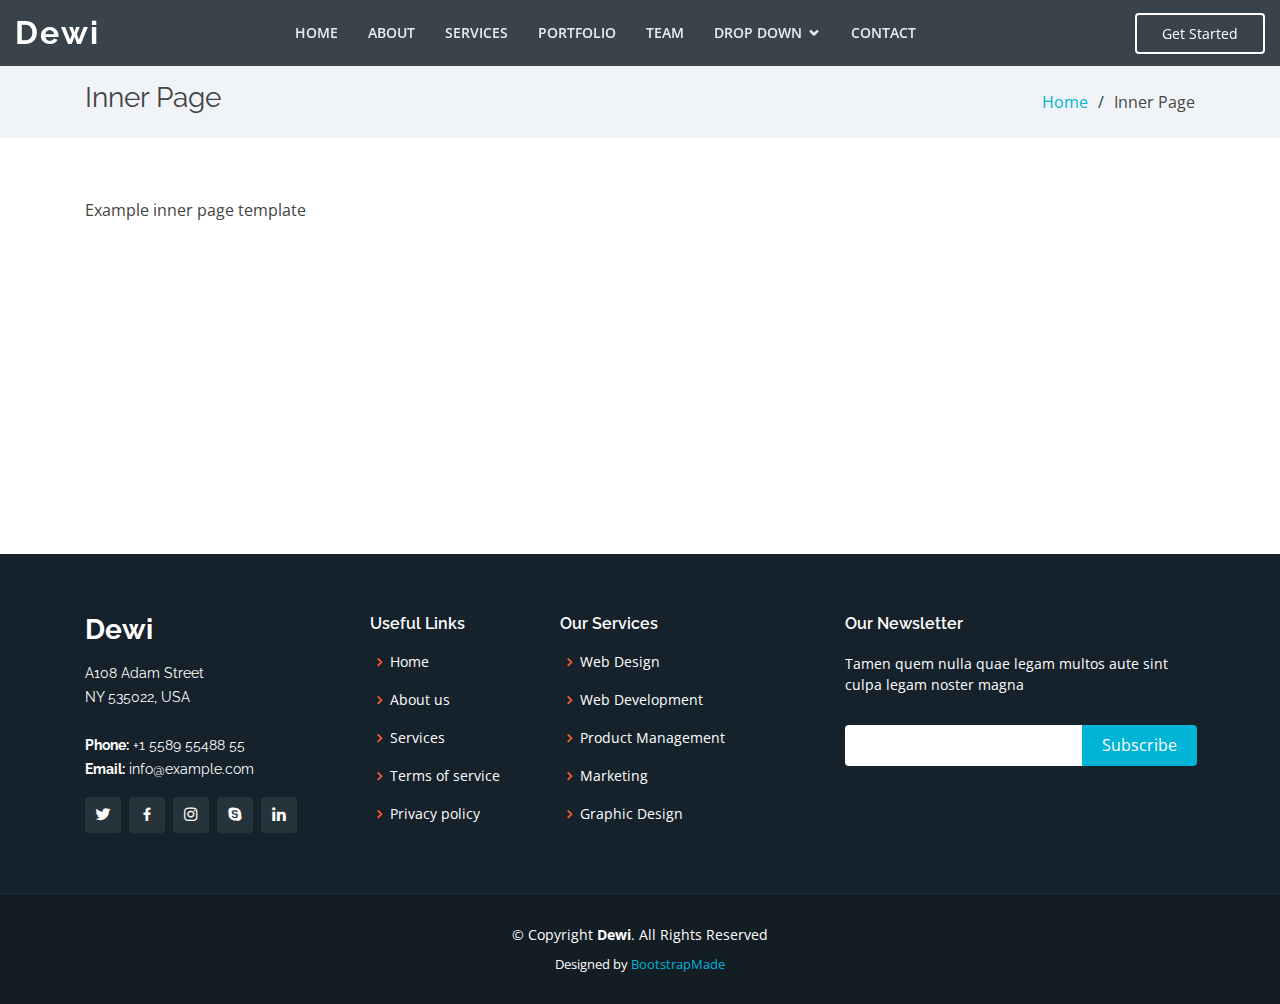
<file: inner-page.html>
<!DOCTYPE html>
<html lang="en">

<head>
  <meta charset="utf-8">
  <meta content="width=device-width, initial-scale=1.0" name="viewport">

  <title>Inner Page - Dewi Bootstrap Template</title>
  <meta content="" name="descriptison">
  <meta content="" name="keywords">

  <!-- Favicons -->
  <link href="assets/img/favicon.png" rel="icon">
  <link href="assets/img/apple-touch-icon.png" rel="apple-touch-icon">

  <!-- Google Fonts -->
  <link href="https://fonts.googleapis.com/css?family=Open+Sans:300,300i,400,400i,600,600i,700,700i|Raleway:300,300i,400,400i,500,500i,600,600i,700,700i|Poppins:300,300i,400,400i,500,500i,600,600i,700,700i" rel="stylesheet">

  <!-- Vendor CSS Files -->
  <link href="assets/vendor/bootstrap/css/bootstrap.min.css" rel="stylesheet">
  <link href="assets/vendor/icofont/icofont.min.css" rel="stylesheet">
  <link href="assets/vendor/boxicons/css/boxicons.min.css" rel="stylesheet">
  <link href="assets/vendor/venobox/venobox.css" rel="stylesheet">
  <link href="assets/vendor/remixicon/remixicon.css" rel="stylesheet">
  <link href="assets/vendor/owl.carousel/assets/owl.carousel.min.css" rel="stylesheet">
  <link href="assets/vendor/aos/aos.css" rel="stylesheet">

  <!-- Template Main CSS File -->
  <link href="assets/css/style.css" rel="stylesheet">

  <!-- =======================================================
  * Template Name: Dewi - v2.1.0
  * Template URL: https://bootstrapmade.com/dewi-free-multi-purpose-html-template/
  * Author: BootstrapMade.com
  * License: https://bootstrapmade.com/license/
  ======================================================== -->
</head>

<body>

  <!-- ======= Header ======= -->
  <header id="header" class="fixed-top header-inner-pages">
    <div class="container-fluid d-flex align-items-center justify-content-between">

      <h1 class="logo"><a href="index.html">Dewi</a></h1>
      <!-- Uncomment below if you prefer to use an image logo -->
      <!-- <a href="index.html" class="logo"><img src="assets/img/logo.png" alt="" class="img-fluid"></a>-->

      <nav class="nav-menu d-none d-lg-block">
        <ul>
          <li><a href="index.html">Home</a></li>
          <li><a href="#about">About</a></li>
          <li><a href="#services">Services</a></li>
          <li><a href="#portfolio">Portfolio</a></li>
          <li><a href="#team">Team</a></li>
          <li class="drop-down"><a href="">Drop Down</a>
            <ul>
              <li><a href="#">Drop Down 1</a></li>
              <li class="drop-down"><a href="#">Deep Drop Down</a>
                <ul>
                  <li><a href="#">Deep Drop Down 1</a></li>
                  <li><a href="#">Deep Drop Down 2</a></li>
                  <li><a href="#">Deep Drop Down 3</a></li>
                  <li><a href="#">Deep Drop Down 4</a></li>
                  <li><a href="#">Deep Drop Down 5</a></li>
                </ul>
              </li>
              <li><a href="#">Drop Down 2</a></li>
              <li><a href="#">Drop Down 3</a></li>
              <li><a href="#">Drop Down 4</a></li>
            </ul>
          </li>
          <li><a href="#contact">Contact</a></li>

        </ul>
      </nav><!-- .nav-menu -->

      <a href="#about" class="get-started-btn scrollto">Get Started</a>

    </div>
  </header><!-- End Header -->

  <main id="main">

    <!-- ======= Breadcrumbs ======= -->
    <section class="breadcrumbs">
      <div class="container">

        <div class="d-flex justify-content-between align-items-center">
          <h2>Inner Page</h2>
          <ol>
            <li><a href="index.html">Home</a></li>
            <li>Inner Page</li>
          </ol>
        </div>

      </div>
    </section><!-- End Breadcrumbs -->

    <section class="inner-page">
      <div class="container">
        <p>
          Example inner page template
        </p>
      </div>
      <div class="container">
        <iframe src="https://www.google.com/maps/embed?pb=!1m18!1m12!1m3!1d3915.6363342161694!2d76.07565081385768!3d11.065868392125514!2m3!1f0!2f0!3f0!3m2!1i1024!2i768!4f13.1!3m3!1m2!1s0x3ba64a7c4547d131%3A0x8ce6081ad3ec1026!2sMadin%20Grand%20Masjid!5e0!3m2!1sen!2sin!4v1600961347989!5m2!1sen!2sin" width="100%" height="250" frameborder="0" style="border:0;" allowfullscreen="" aria-hidden="false" tabindex="0"></iframe>
      </div>
    </section>

  </main><!-- End #main -->

  <!-- ======= Footer ======= -->
  <footer id="footer">
    <div class="footer-top">
      <div class="container">
        <div class="row">

          <div class="col-lg-3 col-md-6">
            <div class="footer-info">
              <h3>Dewi</h3>
              <p>
                A108 Adam Street <br>
                NY 535022, USA<br><br>
                <strong>Phone:</strong> +1 5589 55488 55<br>
                <strong>Email:</strong> info@example.com<br>
              </p>
              <div class="social-links mt-3">
                <a href="#" class="twitter"><i class="bx bxl-twitter"></i></a>
                <a href="#" class="facebook"><i class="bx bxl-facebook"></i></a>
                <a href="#" class="instagram"><i class="bx bxl-instagram"></i></a>
                <a href="#" class="google-plus"><i class="bx bxl-skype"></i></a>
                <a href="#" class="linkedin"><i class="bx bxl-linkedin"></i></a>
              </div>
            </div>
          </div>

          <div class="col-lg-2 col-md-6 footer-links">
            <h4>Useful Links</h4>
            <ul>
              <li><i class="bx bx-chevron-right"></i> <a href="#">Home</a></li>
              <li><i class="bx bx-chevron-right"></i> <a href="#">About us</a></li>
              <li><i class="bx bx-chevron-right"></i> <a href="#">Services</a></li>
              <li><i class="bx bx-chevron-right"></i> <a href="#">Terms of service</a></li>
              <li><i class="bx bx-chevron-right"></i> <a href="#">Privacy policy</a></li>
            </ul>
          </div>

          <div class="col-lg-3 col-md-6 footer-links">
            <h4>Our Services</h4>
            <ul>
              <li><i class="bx bx-chevron-right"></i> <a href="#">Web Design</a></li>
              <li><i class="bx bx-chevron-right"></i> <a href="#">Web Development</a></li>
              <li><i class="bx bx-chevron-right"></i> <a href="#">Product Management</a></li>
              <li><i class="bx bx-chevron-right"></i> <a href="#">Marketing</a></li>
              <li><i class="bx bx-chevron-right"></i> <a href="#">Graphic Design</a></li>
            </ul>
          </div>

          <div class="col-lg-4 col-md-6 footer-newsletter">
            <h4>Our Newsletter</h4>
            <p>Tamen quem nulla quae legam multos aute sint culpa legam noster magna</p>
            <form action="" method="post">
              <input type="email" name="email"><input type="submit" value="Subscribe">
            </form>

          </div>

        </div>
      </div>
    </div>

    <div class="container">
      <div class="copyright">
        &copy; Copyright <strong><span>Dewi</span></strong>. All Rights Reserved
      </div>
      <div class="credits">
        <!-- All the links in the footer should remain intact. -->
        <!-- You can delete the links only if you purchased the pro version. -->
        <!-- Licensing information: https://bootstrapmade.com/license/ -->
        <!-- Purchase the pro version with working PHP/AJAX contact form: https://bootstrapmade.com/dewi-free-multi-purpose-html-template/ -->
        Designed by <a href="https://bootstrapmade.com/">BootstrapMade</a>
      </div>
    </div>
  </footer><!-- End Footer -->

  <a href="#" class="back-to-top"><i class="ri-arrow-up-line"></i></a>
  <div id="preloader"></div>

  <!-- Vendor JS Files -->
  <script src="assets/vendor/jquery/jquery.min.js"></script>
  <script src="assets/vendor/bootstrap/js/bootstrap.bundle.min.js"></script>
  <script src="assets/vendor/jquery.easing/jquery.easing.min.js"></script>
  <script src="assets/vendor/php-email-form/validate.js"></script>
  <script src="assets/vendor/waypoints/jquery.waypoints.min.js"></script>
  <script src="assets/vendor/counterup/counterup.min.js"></script>
  <script src="assets/vendor/venobox/venobox.min.js"></script>
  <script src="assets/vendor/owl.carousel/owl.carousel.min.js"></script>
  <script src="assets/vendor/isotope-layout/isotope.pkgd.min.js"></script>
  <script src="assets/vendor/aos/aos.js"></script>

  <!-- Template Main JS File -->
  <script src="assets/js/main.js"></script>

</body>

</html>
</file>
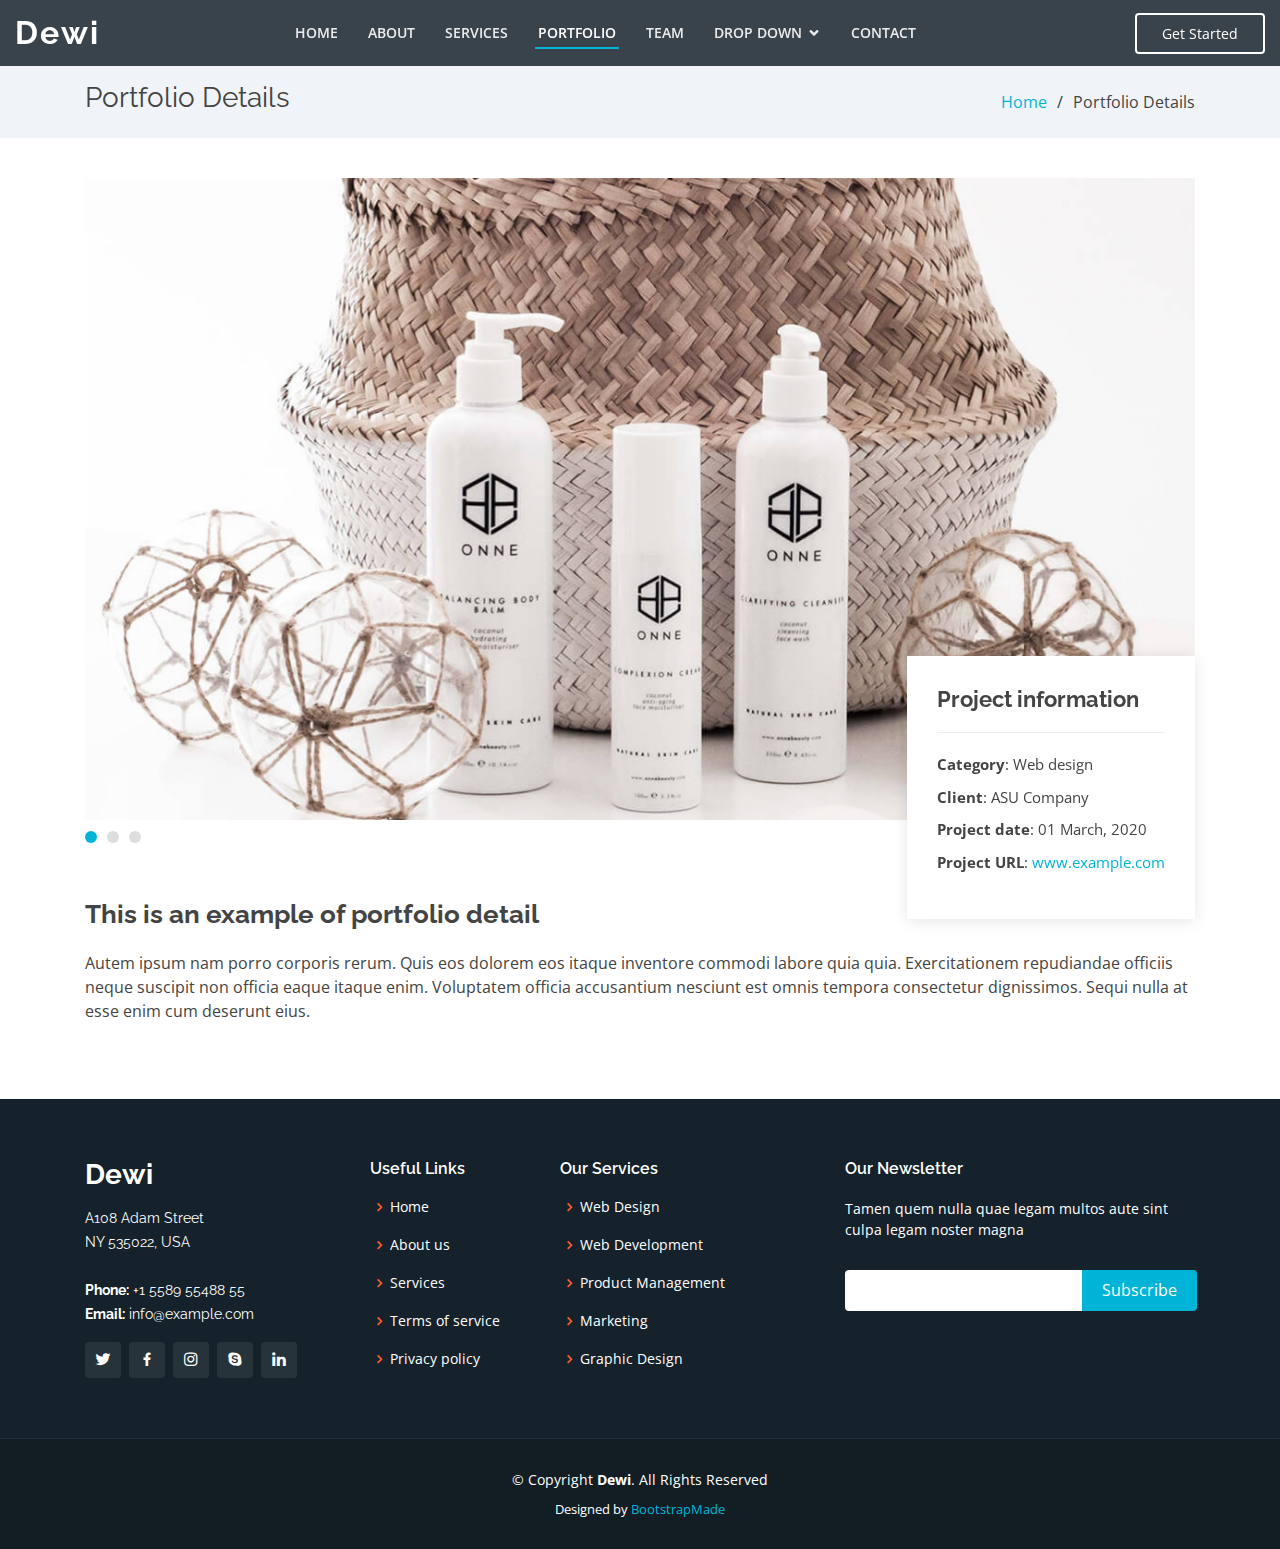
<file: portfolio-details.html>
<!DOCTYPE html>
<html lang="en">

<head>
  <meta charset="utf-8">
  <meta content="width=device-width, initial-scale=1.0" name="viewport">

  <title>Portfolio Details - Dewi Bootstrap Template</title>
  <meta content="" name="descriptison">
  <meta content="" name="keywords">

  <!-- Favicons -->
  <link href="assets/img/favicon.png" rel="icon">
  <link href="assets/img/apple-touch-icon.png" rel="apple-touch-icon">

  <!-- Google Fonts -->
  <link href="https://fonts.googleapis.com/css?family=Open+Sans:300,300i,400,400i,600,600i,700,700i|Raleway:300,300i,400,400i,500,500i,600,600i,700,700i|Poppins:300,300i,400,400i,500,500i,600,600i,700,700i" rel="stylesheet">

  <!-- Vendor CSS Files -->
  <link href="assets/vendor/bootstrap/css/bootstrap.min.css" rel="stylesheet">
  <link href="assets/vendor/icofont/icofont.min.css" rel="stylesheet">
  <link href="assets/vendor/boxicons/css/boxicons.min.css" rel="stylesheet">
  <link href="assets/vendor/venobox/venobox.css" rel="stylesheet">
  <link href="assets/vendor/remixicon/remixicon.css" rel="stylesheet">
  <link href="assets/vendor/owl.carousel/assets/owl.carousel.min.css" rel="stylesheet">
  <link href="assets/vendor/aos/aos.css" rel="stylesheet">

  <!-- Template Main CSS File -->
  <link href="assets/css/style.css" rel="stylesheet">

  <!-- =======================================================
  * Template Name: Dewi - v2.1.0
  * Template URL: https://bootstrapmade.com/dewi-free-multi-purpose-html-template/
  * Author: BootstrapMade.com
  * License: https://bootstrapmade.com/license/
  ======================================================== -->
</head>

<body>

  <!-- ======= Header ======= -->
  <header id="header" class="fixed-top header-inner-pages">
    <div class="container-fluid d-flex align-items-center justify-content-between">

      <h1 class="logo"><a href="index.html">Dewi</a></h1>
      <!-- Uncomment below if you prefer to use an image logo -->
      <!-- <a href="index.html" class="logo"><img src="assets/img/logo.png" alt="" class="img-fluid"></a>-->

      <nav class="nav-menu d-none d-lg-block">
        <ul>
          <li><a href="index.html">Home</a></li>
          <li><a href="#about">About</a></li>
          <li><a href="#services">Services</a></li>
          <li class="active"><a href="#portfolio">Portfolio</a></li>
          <li><a href="#team">Team</a></li>
          <li class="drop-down"><a href="">Drop Down</a>
            <ul>
              <li><a href="#">Drop Down 1</a></li>
              <li class="drop-down"><a href="#">Deep Drop Down</a>
                <ul>
                  <li><a href="#">Deep Drop Down 1</a></li>
                  <li><a href="#">Deep Drop Down 2</a></li>
                  <li><a href="#">Deep Drop Down 3</a></li>
                  <li><a href="#">Deep Drop Down 4</a></li>
                  <li><a href="#">Deep Drop Down 5</a></li>
                </ul>
              </li>
              <li><a href="#">Drop Down 2</a></li>
              <li><a href="#">Drop Down 3</a></li>
              <li><a href="#">Drop Down 4</a></li>
            </ul>
          </li>
          <li><a href="#contact">Contact</a></li>

        </ul>
      </nav><!-- .nav-menu -->

      <a href="#about" class="get-started-btn scrollto">Get Started</a>

    </div>
  </header><!-- End Header -->

  <main id="main">

    <!-- ======= Breadcrumbs ======= -->
    <section id="breadcrumbs" class="breadcrumbs">
      <div class="container">

        <div class="d-flex justify-content-between align-items-center">
          <h2>Portfolio Details</h2>
          <ol>
            <li><a href="index.html">Home</a></li>
            <li>Portfolio Details</li>
          </ol>
        </div>

      </div>
    </section><!-- End Breadcrumbs -->

    <!-- ======= Portfolio Details Section ======= -->
    <section id="portfolio-details" class="portfolio-details">
      <div class="container">

        <div class="portfolio-details-container">

          <div class="owl-carousel portfolio-details-carousel">
            <img src="assets/img/portfolio/portfolio-details-1.jpg" class="img-fluid" alt="">
            <img src="assets/img/portfolio/portfolio-details-2.jpg" class="img-fluid" alt="">
            <img src="assets/img/portfolio/portfolio-details-3.jpg" class="img-fluid" alt="">
          </div>

          <div class="portfolio-info">
            <h3>Project information</h3>
            <ul>
              <li><strong>Category</strong>: Web design</li>
              <li><strong>Client</strong>: ASU Company</li>
              <li><strong>Project date</strong>: 01 March, 2020</li>
              <li><strong>Project URL</strong>: <a href="#">www.example.com</a></li>
            </ul>
          </div>

        </div>

        <div class="portfolio-description">
          <h2>This is an example of portfolio detail</h2>
          <p>
            Autem ipsum nam porro corporis rerum. Quis eos dolorem eos itaque inventore commodi labore quia quia. Exercitationem repudiandae officiis neque suscipit non officia eaque itaque enim. Voluptatem officia accusantium nesciunt est omnis tempora consectetur dignissimos. Sequi nulla at esse enim cum deserunt eius.
          </p>
        </div>

      </div>
    </section><!-- End Portfolio Details Section -->

  </main><!-- End #main -->

  <!-- ======= Footer ======= -->
  <footer id="footer">
    <div class="footer-top">
      <div class="container">
        <div class="row">

          <div class="col-lg-3 col-md-6">
            <div class="footer-info">
              <h3>Dewi</h3>
              <p>
                A108 Adam Street <br>
                NY 535022, USA<br><br>
                <strong>Phone:</strong> +1 5589 55488 55<br>
                <strong>Email:</strong> info@example.com<br>
              </p>
              <div class="social-links mt-3">
                <a href="#" class="twitter"><i class="bx bxl-twitter"></i></a>
                <a href="#" class="facebook"><i class="bx bxl-facebook"></i></a>
                <a href="#" class="instagram"><i class="bx bxl-instagram"></i></a>
                <a href="#" class="google-plus"><i class="bx bxl-skype"></i></a>
                <a href="#" class="linkedin"><i class="bx bxl-linkedin"></i></a>
              </div>
            </div>
          </div>

          <div class="col-lg-2 col-md-6 footer-links">
            <h4>Useful Links</h4>
            <ul>
              <li><i class="bx bx-chevron-right"></i> <a href="#">Home</a></li>
              <li><i class="bx bx-chevron-right"></i> <a href="#">About us</a></li>
              <li><i class="bx bx-chevron-right"></i> <a href="#">Services</a></li>
              <li><i class="bx bx-chevron-right"></i> <a href="#">Terms of service</a></li>
              <li><i class="bx bx-chevron-right"></i> <a href="#">Privacy policy</a></li>
            </ul>
          </div>

          <div class="col-lg-3 col-md-6 footer-links">
            <h4>Our Services</h4>
            <ul>
              <li><i class="bx bx-chevron-right"></i> <a href="#">Web Design</a></li>
              <li><i class="bx bx-chevron-right"></i> <a href="#">Web Development</a></li>
              <li><i class="bx bx-chevron-right"></i> <a href="#">Product Management</a></li>
              <li><i class="bx bx-chevron-right"></i> <a href="#">Marketing</a></li>
              <li><i class="bx bx-chevron-right"></i> <a href="#">Graphic Design</a></li>
            </ul>
          </div>

          <div class="col-lg-4 col-md-6 footer-newsletter">
            <h4>Our Newsletter</h4>
            <p>Tamen quem nulla quae legam multos aute sint culpa legam noster magna</p>
            <form action="" method="post">
              <input type="email" name="email"><input type="submit" value="Subscribe">
            </form>

          </div>

        </div>
      </div>
    </div>

    <div class="container">
      <div class="copyright">
        &copy; Copyright <strong><span>Dewi</span></strong>. All Rights Reserved
      </div>
      <div class="credits">
        <!-- All the links in the footer should remain intact. -->
        <!-- You can delete the links only if you purchased the pro version. -->
        <!-- Licensing information: https://bootstrapmade.com/license/ -->
        <!-- Purchase the pro version with working PHP/AJAX contact form: https://bootstrapmade.com/dewi-free-multi-purpose-html-template/ -->
        Designed by <a href="https://bootstrapmade.com/">BootstrapMade</a>
      </div>
    </div>
  </footer><!-- End Footer -->

  <a href="#" class="back-to-top"><i class="ri-arrow-up-line"></i></a>
  <div id="preloader"></div>

  <!-- Vendor JS Files -->
  <script src="assets/vendor/jquery/jquery.min.js"></script>
  <script src="assets/vendor/bootstrap/js/bootstrap.bundle.min.js"></script>
  <script src="assets/vendor/jquery.easing/jquery.easing.min.js"></script>
  <script src="assets/vendor/php-email-form/validate.js"></script>
  <script src="assets/vendor/waypoints/jquery.waypoints.min.js"></script>
  <script src="assets/vendor/counterup/counterup.min.js"></script>
  <script src="assets/vendor/venobox/venobox.min.js"></script>
  <script src="assets/vendor/owl.carousel/owl.carousel.min.js"></script>
  <script src="assets/vendor/isotope-layout/isotope.pkgd.min.js"></script>
  <script src="assets/vendor/aos/aos.js"></script>

  <!-- Template Main JS File -->
  <script src="assets/js/main.js"></script>

</body>

</html>
</file>
<file: assets/vendor/venobox/venobox.css>
/* ------ venobox.css --------*/
.vbox-overlay *, .vbox-overlay *:before, .vbox-overlay *:after{
    -webkit-backface-visibility: hidden;
    -webkit-box-sizing:border-box;
    -moz-box-sizing:border-box;
    box-sizing:border-box;
}
.vbox-overlay * { 
    -webkit-backface-visibility: visible;
    backface-visibility: visible;
}
.vbox-overlay{
    display: -webkit-flex;
    display: flex;
    -webkit-flex-direction: column;
    flex-direction: column;
    -webkit-justify-content: center;
    justify-content: center;
    -webkit-align-items: center;
    align-items: center;
    position: fixed;
    left: 0;
    top: 0;
    bottom: 0;
    right: 0;
    z-index: 999999;
}

/* ----- navigation ----- */
.vbox-title{
    width: 100%;
    height: 40px;
    float: left;
    text-align: center;
    line-height: 28px;
    font-size: 12px;
    padding: 6px 50px;
    overflow: hidden;
    position: fixed;
    display: none;
    left: 0;
    z-index: 89;
}
.vbox-close{
    cursor: pointer;
    position: fixed;
    top: -1px;
    right: 0;
    width: 50px;
    height: 40px;
    padding: 6px;
    display: block;
    background-position:10px center;
    overflow: hidden;
    font-size: 24px;
    line-height: 1;
    text-align: center;
    z-index: 99;
}
.vbox-left{
    cursor: pointer;
    position: fixed;
    left: 0;
    height: 40px;
    overflow: hidden;
    line-height: 28px;
    font-size: 12px;
    z-index: 99;
    display: flex;
    align-items:center;
}
.vbox-num{
    display: inline-block;
    margin: 6px 0 6px 15px;
}
/* ----- Social share ----- */
.vbox-share{
    line-height: 28px;
    font-size: 12px;
    overflow: hidden;
    position: fixed;
    left: 0;
    z-index: 98;
    display: flex;
    align-items:center;
    justify-content: center;
    width: 100%;
    text-align: center;
}
.vbox-share svg{
    max-height: 28px;
    width: 28px;
    z-index: 10;
    margin-left: 12px;
    margin-top: 6px;
    margin-bottom: 6px;
    vertical-align: middle;
}


/* ----- navigation ARROWS ----- */
.vbox-next, .vbox-prev{
    position: fixed;
    top: 50%;
    margin-top: -15px;
    overflow: hidden;
    cursor: pointer;
    display: block;
    width: 45px;
    height: 45px;
    z-index: 99;
}
.vbox-next span, .vbox-prev span{
    position: relative;
    width: 20px;
    height: 20px;
    border: 2px solid transparent;
    border-top-color: #B6B6B6;
    border-right-color: #B6B6B6;
    text-indent: -100px;
    position: absolute;
    top: 8px;
    display: block;
}
.vbox-prev{
    left: 15px;
}
.vbox-next{
    right: 15px;
}
.vbox-prev span{
    left: 10px;
    -ms-transform: rotate(-135deg);
    -webkit-transform: rotate(-135deg);
    transform: rotate(-135deg);
}
.vbox-next span{
    -ms-transform: rotate(45deg);
    -webkit-transform: rotate(45deg);
    transform: rotate(45deg);
    right: 10px;
}
/* ------- inline window ------ */
.vbox-inline{
    width: 420px;
    height: 315px;
    height: 70vh;
    padding: 10px;
    background: #fff;
    margin: 0 auto;
    overflow: auto;
    text-align: left;
}
/* ------- Video & iFrames window ------ */
.venoframe{
    max-width: 100%;
    width: 100%;
    border: none;
    width: 100%;
    height: 260px;
    height: 70vh;
}
.venoframe.vbvid{
    height: 260px;
}
@media (min-width: 768px) {
    .venoframe, .vbox-inline{
        width: 90%;
        height: 360px;
        height: 70vh;
    }
    .venoframe.vbvid{
        width: 640px;
        height: 360px;
    }
}
@media (min-width: 992px) {
    .venoframe, .vbox-inline{
        max-width: 1200px;
        width: 80%;
        height: 540px;
        height: 70vh;
    }
    .venoframe.vbvid{
        width: 960px;
        height: 540px;
    }
}
/* 
Please do NOT edit this part! 
or at least read this note: http://i.imgur.com/7C0ws9e.gif
*/
.vbox-open{
    overflow: hidden;
}
.vbox-container{
    position: absolute;
    left: 0;
    right: 0;
    top: 0;
    bottom: 0;
    overflow-x: hidden;
    overflow-y: scroll;
    overflow-scrolling: touch;
    -webkit-overflow-scrolling: touch;
    z-index: 20;
    max-height: 100%;

}

.vbox-content{
    text-align: center;
    float: left;
    width: 100%;
    position: relative;
    overflow: hidden;
    padding: 20px 4%;
}
.vbox-container img{
    max-width: 100%;
    height: auto;
}
.vbox-figlio{
    box-shadow: 0 0 12px rgba(0,0,0,0.19), 0 6px 6px rgba(0,0,0,0.23);
    max-width: 100%;
    text-align: initial;
}
img.vbox-figlio{
    -webkit-user-select: none;
-khtml-user-select: none;
-moz-user-select: none;
-o-user-select: none;
user-select: none;
}
.vbox-content.swipe-left{
    margin-left: -200px !important;
}
.vbox-content.swipe-right{
    margin-left: 200px !important;
}
.vbox-animated{
    webkit-transition: margin 300ms ease-out;
    transition: margin 300ms ease-out;
}

/* ---------- preloader ----------
 * SPINKIT 
 * http://tobiasahlin.com/spinkit/
-------------------------------- */
.sk-double-bounce,.sk-rotating-plane{width:40px;height:40px;margin:40px auto}.sk-rotating-plane{background-color:#333;-webkit-animation:sk-rotatePlane 1.2s infinite ease-in-out;animation:sk-rotatePlane 1.2s infinite ease-in-out}@-webkit-keyframes sk-rotatePlane{0%{-webkit-transform:perspective(120px) rotateX(0) rotateY(0);transform:perspective(120px) rotateX(0) rotateY(0)}50%{-webkit-transform:perspective(120px) rotateX(-180.1deg) rotateY(0);transform:perspective(120px) rotateX(-180.1deg) rotateY(0)}100%{-webkit-transform:perspective(120px) rotateX(-180deg) rotateY(-179.9deg);transform:perspective(120px) rotateX(-180deg) rotateY(-179.9deg)}}@keyframes sk-rotatePlane{0%{-webkit-transform:perspective(120px) rotateX(0) rotateY(0);transform:perspective(120px) rotateX(0) rotateY(0)}50%{-webkit-transform:perspective(120px) rotateX(-180.1deg) rotateY(0);transform:perspective(120px) rotateX(-180.1deg) rotateY(0)}100%{-webkit-transform:perspective(120px) rotateX(-180deg) rotateY(-179.9deg);transform:perspective(120px) rotateX(-180deg) rotateY(-179.9deg)}}.sk-double-bounce{position:relative}.sk-double-bounce .sk-child{width:100%;height:100%;border-radius:50%;background-color:#333;opacity:.6;position:absolute;top:0;left:0;-webkit-animation:sk-doubleBounce 2s infinite ease-in-out;animation:sk-doubleBounce 2s infinite ease-in-out}.sk-chasing-dots .sk-child,.sk-spinner-pulse,.sk-three-bounce .sk-child{background-color:#333;border-radius:100%}.sk-double-bounce .sk-double-bounce2{-webkit-animation-delay:-1s;animation-delay:-1s}@-webkit-keyframes sk-doubleBounce{0%,100%{-webkit-transform:scale(0);transform:scale(0)}50%{-webkit-transform:scale(1);transform:scale(1)}}@keyframes sk-doubleBounce{0%,100%{-webkit-transform:scale(0);transform:scale(0)}50%{-webkit-transform:scale(1);transform:scale(1)}}.sk-wave{margin:40px auto;width:50px;height:40px;text-align:center;font-size:10px}.sk-wave .sk-rect{background-color:#333;height:100%;width:6px;display:inline-block;-webkit-animation:sk-waveStretchDelay 1.2s infinite ease-in-out;animation:sk-waveStretchDelay 1.2s infinite ease-in-out}.sk-wave .sk-rect1{-webkit-animation-delay:-1.2s;animation-delay:-1.2s}.sk-wave .sk-rect2{-webkit-animation-delay:-1.1s;animation-delay:-1.1s}.sk-wave .sk-rect3{-webkit-animation-delay:-1s;animation-delay:-1s}.sk-wave .sk-rect4{-webkit-animation-delay:-.9s;animation-delay:-.9s}.sk-wave .sk-rect5{-webkit-animation-delay:-.8s;animation-delay:-.8s}@-webkit-keyframes sk-waveStretchDelay{0%,100%,40%{-webkit-transform:scaleY(.4);transform:scaleY(.4)}20%{-webkit-transform:scaleY(1);transform:scaleY(1)}}@keyframes sk-waveStretchDelay{0%,100%,40%{-webkit-transform:scaleY(.4);transform:scaleY(.4)}20%{-webkit-transform:scaleY(1);transform:scaleY(1)}}.sk-wandering-cubes{margin:40px auto;width:40px;height:40px;position:relative}.sk-wandering-cubes .sk-cube{background-color:#333;width:10px;height:10px;position:absolute;top:0;left:0;-webkit-animation:sk-wanderingCube 1.8s ease-in-out -1.8s infinite both;animation:sk-wanderingCube 1.8s ease-in-out -1.8s infinite both}.sk-chasing-dots,.sk-spinner-pulse{width:40px;height:40px;margin:40px auto}.sk-wandering-cubes .sk-cube2{-webkit-animation-delay:-.9s;animation-delay:-.9s}@-webkit-keyframes sk-wanderingCube{0%{-webkit-transform:rotate(0);transform:rotate(0)}25%{-webkit-transform:translateX(30px) rotate(-90deg) scale(.5);transform:translateX(30px) rotate(-90deg) scale(.5)}50%{-webkit-transform:translateX(30px) translateY(30px) rotate(-179deg);transform:translateX(30px) translateY(30px) rotate(-179deg)}50.1%{-webkit-transform:translateX(30px) translateY(30px) rotate(-180deg);transform:translateX(30px) translateY(30px) rotate(-180deg)}75%{-webkit-transform:translateX(0) translateY(30px) rotate(-270deg) scale(.5);transform:translateX(0) translateY(30px) rotate(-270deg) scale(.5)}100%{-webkit-transform:rotate(-360deg);transform:rotate(-360deg)}}@keyframes sk-wanderingCube{0%{-webkit-transform:rotate(0);transform:rotate(0)}25%{-webkit-transform:translateX(30px) rotate(-90deg) scale(.5);transform:translateX(30px) rotate(-90deg) scale(.5)}50%{-webkit-transform:translateX(30px) translateY(30px) rotate(-179deg);transform:translateX(30px) translateY(30px) rotate(-179deg)}50.1%{-webkit-transform:translateX(30px) translateY(30px) rotate(-180deg);transform:translateX(30px) translateY(30px) rotate(-180deg)}75%{-webkit-transform:translateX(0) translateY(30px) rotate(-270deg) scale(.5);transform:translateX(0) translateY(30px) rotate(-270deg) scale(.5)}100%{-webkit-transform:rotate(-360deg);transform:rotate(-360deg)}}.sk-spinner-pulse{-webkit-animation:sk-pulseScaleOut 1s infinite ease-in-out;animation:sk-pulseScaleOut 1s infinite ease-in-out}@-webkit-keyframes sk-pulseScaleOut{0%{-webkit-transform:scale(0);transform:scale(0)}100%{-webkit-transform:scale(1);transform:scale(1);opacity:0}}@keyframes sk-pulseScaleOut{0%{-webkit-transform:scale(0);transform:scale(0)}100%{-webkit-transform:scale(1);transform:scale(1);opacity:0}}.sk-chasing-dots{position:relative;text-align:center;-webkit-animation:sk-chasingDotsRotate 2s infinite linear;animation:sk-chasingDotsRotate 2s infinite linear}.sk-chasing-dots .sk-child{width:60%;height:60%;display:inline-block;position:absolute;top:0;-webkit-animation:sk-chasingDotsBounce 2s infinite ease-in-out;animation:sk-chasingDotsBounce 2s infinite ease-in-out}.sk-chasing-dots .sk-dot2{top:auto;bottom:0;-webkit-animation-delay:-1s;animation-delay:-1s}@-webkit-keyframes sk-chasingDotsRotate{100%{-webkit-transform:rotate(360deg);transform:rotate(360deg)}}@keyframes sk-chasingDotsRotate{100%{-webkit-transform:rotate(360deg);transform:rotate(360deg)}}@-webkit-keyframes sk-chasingDotsBounce{0%,100%{-webkit-transform:scale(0);transform:scale(0)}50%{-webkit-transform:scale(1);transform:scale(1)}}@keyframes sk-chasingDotsBounce{0%,100%{-webkit-transform:scale(0);transform:scale(0)}50%{-webkit-transform:scale(1);transform:scale(1)}}.sk-three-bounce{margin:40px auto;width:80px;text-align:center}.sk-three-bounce .sk-child{width:20px;height:20px;display:inline-block;-webkit-animation:sk-three-bounce 1.4s ease-in-out 0s infinite both;animation:sk-three-bounce 1.4s ease-in-out 0s infinite both}.sk-circle .sk-child:before,.sk-fading-circle .sk-circle:before{display:block;border-radius:100%;content:'';background-color:#333}.sk-three-bounce .sk-bounce1{-webkit-animation-delay:-.32s;animation-delay:-.32s}.sk-three-bounce .sk-bounce2{-webkit-animation-delay:-.16s;animation-delay:-.16s}@-webkit-keyframes sk-three-bounce{0%,100%,80%{-webkit-transform:scale(0);transform:scale(0)}40%{-webkit-transform:scale(1);transform:scale(1)}}@keyframes sk-three-bounce{0%,100%,80%{-webkit-transform:scale(0);transform:scale(0)}40%{-webkit-transform:scale(1);transform:scale(1)}}.sk-circle{margin:40px auto;width:40px;height:40px;position:relative}.sk-circle .sk-child{width:100%;height:100%;position:absolute;left:0;top:0}.sk-circle .sk-child:before{margin:0 auto;width:15%;height:15%;-webkit-animation:sk-circleBounceDelay 1.2s infinite ease-in-out both;animation:sk-circleBounceDelay 1.2s infinite ease-in-out both}.sk-circle .sk-circle2{-webkit-transform:rotate(30deg);-ms-transform:rotate(30deg);transform:rotate(30deg)}.sk-circle .sk-circle3{-webkit-transform:rotate(60deg);-ms-transform:rotate(60deg);transform:rotate(60deg)}.sk-circle .sk-circle4{-webkit-transform:rotate(90deg);-ms-transform:rotate(90deg);transform:rotate(90deg)}.sk-circle .sk-circle5{-webkit-transform:rotate(120deg);-ms-transform:rotate(120deg);transform:rotate(120deg)}.sk-circle .sk-circle6{-webkit-transform:rotate(150deg);-ms-transform:rotate(150deg);transform:rotate(150deg)}.sk-circle .sk-circle7{-webkit-transform:rotate(180deg);-ms-transform:rotate(180deg);transform:rotate(180deg)}.sk-circle .sk-circle8{-webkit-transform:rotate(210deg);-ms-transform:rotate(210deg);transform:rotate(210deg)}.sk-circle .sk-circle9{-webkit-transform:rotate(240deg);-ms-transform:rotate(240deg);transform:rotate(240deg)}.sk-circle .sk-circle10{-webkit-transform:rotate(270deg);-ms-transform:rotate(270deg);transform:rotate(270deg)}.sk-circle .sk-circle11{-webkit-transform:rotate(300deg);-ms-transform:rotate(300deg);transform:rotate(300deg)}.sk-circle .sk-circle12{-webkit-transform:rotate(330deg);-ms-transform:rotate(330deg);transform:rotate(330deg)}.sk-circle .sk-circle2:before{-webkit-animation-delay:-1.1s;animation-delay:-1.1s}.sk-circle .sk-circle3:before{-webkit-animation-delay:-1s;animation-delay:-1s}.sk-circle .sk-circle4:before{-webkit-animation-delay:-.9s;animation-delay:-.9s}.sk-circle .sk-circle5:before{-webkit-animation-delay:-.8s;animation-delay:-.8s}.sk-circle .sk-circle6:before{-webkit-animation-delay:-.7s;animation-delay:-.7s}.sk-circle .sk-circle7:before{-webkit-animation-delay:-.6s;animation-delay:-.6s}.sk-circle .sk-circle8:before{-webkit-animation-delay:-.5s;animation-delay:-.5s}.sk-circle .sk-circle9:before{-webkit-animation-delay:-.4s;animation-delay:-.4s}.sk-circle .sk-circle10:before{-webkit-animation-delay:-.3s;animation-delay:-.3s}.sk-circle .sk-circle11:before{-webkit-animation-delay:-.2s;animation-delay:-.2s}.sk-circle .sk-circle12:before{-webkit-animation-delay:-.1s;animation-delay:-.1s}@-webkit-keyframes sk-circleBounceDelay{0%,100%,80%{-webkit-transform:scale(0);transform:scale(0)}40%{-webkit-transform:scale(1);transform:scale(1)}}@keyframes sk-circleBounceDelay{0%,100%,80%{-webkit-transform:scale(0);transform:scale(0)}40%{-webkit-transform:scale(1);transform:scale(1)}}.sk-cube-grid{width:40px;height:40px;margin:40px auto}.sk-cube-grid .sk-cube{width:33.33%;height:33.33%;background-color:#333;float:left;-webkit-animation:sk-cubeGridScaleDelay 1.3s infinite ease-in-out;animation:sk-cubeGridScaleDelay 1.3s infinite ease-in-out}.sk-cube-grid .sk-cube1{-webkit-animation-delay:.2s;animation-delay:.2s}.sk-cube-grid .sk-cube2{-webkit-animation-delay:.3s;animation-delay:.3s}.sk-cube-grid .sk-cube3{-webkit-animation-delay:.4s;animation-delay:.4s}.sk-cube-grid .sk-cube4{-webkit-animation-delay:.1s;animation-delay:.1s}.sk-cube-grid .sk-cube5{-webkit-animation-delay:.2s;animation-delay:.2s}.sk-cube-grid .sk-cube6{-webkit-animation-delay:.3s;animation-delay:.3s}.sk-cube-grid .sk-cube7{-webkit-animation-delay:0ms;animation-delay:0ms}.sk-cube-grid .sk-cube8{-webkit-animation-delay:.1s;animation-delay:.1s}.sk-cube-grid .sk-cube9{-webkit-animation-delay:.2s;animation-delay:.2s}@-webkit-keyframes sk-cubeGridScaleDelay{0%,100%,70%{-webkit-transform:scale3D(1,1,1);transform:scale3D(1,1,1)}35%{-webkit-transform:scale3D(0,0,1);transform:scale3D(0,0,1)}}@keyframes sk-cubeGridScaleDelay{0%,100%,70%{-webkit-transform:scale3D(1,1,1);transform:scale3D(1,1,1)}35%{-webkit-transform:scale3D(0,0,1);transform:scale3D(0,0,1)}}.sk-fading-circle{margin:40px auto;width:40px;height:40px;position:relative}.sk-fading-circle .sk-circle{width:100%;height:100%;position:absolute;left:0;top:0}.sk-fading-circle .sk-circle:before{margin:0 auto;width:15%;height:15%;-webkit-animation:sk-circleFadeDelay 1.2s infinite ease-in-out both;animation:sk-circleFadeDelay 1.2s infinite ease-in-out both}.sk-fading-circle .sk-circle2{-webkit-transform:rotate(30deg);-ms-transform:rotate(30deg);transform:rotate(30deg)}.sk-fading-circle .sk-circle3{-webkit-transform:rotate(60deg);-ms-transform:rotate(60deg);transform:rotate(60deg)}.sk-fading-circle .sk-circle4{-webkit-transform:rotate(90deg);-ms-transform:rotate(90deg);transform:rotate(90deg)}.sk-fading-circle .sk-circle5{-webkit-transform:rotate(120deg);-ms-transform:rotate(120deg);transform:rotate(120deg)}.sk-fading-circle .sk-circle6{-webkit-transform:rotate(150deg);-ms-transform:rotate(150deg);transform:rotate(150deg)}.sk-fading-circle .sk-circle7{-webkit-transform:rotate(180deg);-ms-transform:rotate(180deg);transform:rotate(180deg)}.sk-fading-circle .sk-circle8{-webkit-transform:rotate(210deg);-ms-transform:rotate(210deg);transform:rotate(210deg)}.sk-fading-circle .sk-circle9{-webkit-transform:rotate(240deg);-ms-transform:rotate(240deg);transform:rotate(240deg)}.sk-fading-circle .sk-circle10{-webkit-transform:rotate(270deg);-ms-transform:rotate(270deg);transform:rotate(270deg)}.sk-fading-circle .sk-circle11{-webkit-transform:rotate(300deg);-ms-transform:rotate(300deg);transform:rotate(300deg)}.sk-fading-circle .sk-circle12{-webkit-transform:rotate(330deg);-ms-transform:rotate(330deg);transform:rotate(330deg)}.sk-fading-circle .sk-circle2:before{-webkit-animation-delay:-1.1s;animation-delay:-1.1s}.sk-fading-circle .sk-circle3:before{-webkit-animation-delay:-1s;animation-delay:-1s}.sk-fading-circle .sk-circle4:before{-webkit-animation-delay:-.9s;animation-delay:-.9s}.sk-fading-circle .sk-circle5:before{-webkit-animation-delay:-.8s;animation-delay:-.8s}.sk-fading-circle .sk-circle6:before{-webkit-animation-delay:-.7s;animation-delay:-.7s}.sk-fading-circle .sk-circle7:before{-webkit-animation-delay:-.6s;animation-delay:-.6s}.sk-fading-circle .sk-circle8:before{-webkit-animation-delay:-.5s;animation-delay:-.5s}.sk-fading-circle .sk-circle9:before{-webkit-animation-delay:-.4s;animation-delay:-.4s}.sk-fading-circle .sk-circle10:before{-webkit-animation-delay:-.3s;animation-delay:-.3s}.sk-fading-circle .sk-circle11:before{-webkit-animation-delay:-.2s;animation-delay:-.2s}.sk-fading-circle .sk-circle12:before{-webkit-animation-delay:-.1s;animation-delay:-.1s}@-webkit-keyframes sk-circleFadeDelay{0%,100%,39%{opacity:0}40%{opacity:1}}@keyframes sk-circleFadeDelay{0%,100%,39%{opacity:0}40%{opacity:1}}.sk-folding-cube{margin:40px auto;width:40px;height:40px;position:relative;-webkit-transform:rotateZ(45deg);transform:rotateZ(45deg)}.sk-folding-cube .sk-cube{float:left;width:50%;height:50%;position:relative;-webkit-transform:scale(1.1);-ms-transform:scale(1.1);transform:scale(1.1)}.sk-folding-cube .sk-cube:before{content:'';position:absolute;top:0;left:0;width:100%;height:100%;background-color:#333;-webkit-animation:sk-foldCubeAngle 2.4s infinite linear both;animation:sk-foldCubeAngle 2.4s infinite linear both;-webkit-transform-origin:100% 100%;-ms-transform-origin:100% 100%;transform-origin:100% 100%}.sk-folding-cube .sk-cube2{-webkit-transform:scale(1.1) rotateZ(90deg);transform:scale(1.1) rotateZ(90deg)}.sk-folding-cube .sk-cube3{-webkit-transform:scale(1.1) rotateZ(180deg);transform:scale(1.1) rotateZ(180deg)}.sk-folding-cube .sk-cube4{-webkit-transform:scale(1.1) rotateZ(270deg);transform:scale(1.1) rotateZ(270deg)}.sk-folding-cube .sk-cube2:before{-webkit-animation-delay:.3s;animation-delay:.3s}.sk-folding-cube .sk-cube3:before{-webkit-animation-delay:.6s;animation-delay:.6s}.sk-folding-cube .sk-cube4:before{-webkit-animation-delay:.9s;animation-delay:.9s}@-webkit-keyframes sk-foldCubeAngle{0%,10%{-webkit-transform:perspective(140px) rotateX(-180deg);transform:perspective(140px) rotateX(-180deg);opacity:0}25%,75%{-webkit-transform:perspective(140px) rotateX(0);transform:perspective(140px) rotateX(0);opacity:1}100%,90%{-webkit-transform:perspective(140px) rotateY(180deg);transform:perspective(140px) rotateY(180deg);opacity:0}}@keyframes sk-foldCubeAngle{0%,10%{-webkit-transform:perspective(140px) rotateX(-180deg);transform:perspective(140px) rotateX(-180deg);opacity:0}25%,75%{-webkit-transform:perspective(140px) rotateX(0);transform:perspective(140px) rotateX(0);opacity:1}100%,90%{-webkit-transform:perspective(140px) rotateY(180deg);transform:perspective(140px) rotateY(180deg);opacity:0}}
</file>
<file: assets/css/style.css>
/**
* Template Name: Dewi - v2.1.0
* Template URL: https://bootstrapmade.com/dewi-free-multi-purpose-html-template/
* Author: BootstrapMade.com
* License: https://bootstrapmade.com/license/
*/

/*--------------------------------------------------------------
# General
--------------------------------------------------------------*/
body {
  font-family: "Open Sans", sans-serif;
  color: #444444;
}

a {
  color: #00b4d8;
}

a:hover {
  color: #ff724a;
  text-decoration: none;
}

h1, h2, h3, h4, h5, h6 {
  font-family: "Raleway", sans-serif;
}

/*--------------------------------------------------------------
# Back to top button
--------------------------------------------------------------*/
.back-to-top {
  position: fixed;
  display: none;
  right: 15px;
  bottom: 15px;
  z-index: 99999;
}

.back-to-top i {
  display: flex;
  align-items: center;
  justify-content: center;
  font-size: 24px;
  width: 40px;
  height: 40px;
  border-radius: 4px;
  background: #00b4d8;
  color: #fff;
  transition: all 0.4s;
}

.back-to-top i:hover {
  background: #ff5e31;
  color: #fff;
}

/*--------------------------------------------------------------
# Preloader
--------------------------------------------------------------*/
#preloader {
  position: fixed;
  top: 0;
  left: 0;
  right: 0;
  bottom: 0;
  z-index: 9999;
  overflow: hidden;
  background: #fff;
}

#preloader:before {
  content: "";
  position: fixed;
  top: calc(50% - 30px);
  left: calc(50% - 30px);
  border: 6px solid #00b4d8;
  border-top-color: #ffe9e3;
  border-radius: 50%;
  width: 60px;
  height: 60px;
  -webkit-animation: animate-preloader 1s linear infinite;
  animation: animate-preloader 1s linear infinite;
}

@-webkit-keyframes animate-preloader {
  0% {
    transform: rotate(0deg);
  }
  100% {
    transform: rotate(360deg);
  }
}

@keyframes animate-preloader {
  0% {
    transform: rotate(0deg);
  }
  100% {
    transform: rotate(360deg);
  }
}

/*--------------------------------------------------------------
# Disable aos animation delay on mobile devices
--------------------------------------------------------------*/
@media screen and (max-width: 768px) {
  [data-aos-delay] {
    transition-delay: 0 !important;
  }
}

/*--------------------------------------------------------------
# Header
--------------------------------------------------------------*/
#header {
  transition: all 0.5s;
  z-index: 997;
  padding: 20px 0;
}

#header.header-scrolled, #header.header-inner-pages {
  background: rgba(21, 34, 43, 0.85);
  padding: 12px 0;
}

#header .logo {
  font-size: 32px;
  margin: 0;
  padding: 0;
  line-height: 1;
  font-weight: 700;
  letter-spacing: 2px;
}

#header .logo a {
  color: #fff;
}

#header .logo img {
  max-height: 40px;
}

@media (max-width: 992px) {
  #header {
    padding: 12px 0;
  }
}

/*--------------------------------------------------------------
# Navigation Menu
--------------------------------------------------------------*/
/* Desktop Navigation */
.nav-menu ul {
  margin: 0;
  padding: 0;
  list-style: none;
}

.nav-menu > ul {
  display: flex;
}

.nav-menu > ul > li {
  position: relative;
  white-space: nowrap;
  padding: 10px 12px;
}

.nav-menu a {
  display: block;
  position: relative;
  color: rgba(255, 255, 255, 0.9);
  transition: 0.3s;
  font-size: 14px;
  font-family: "Open Sans", sans-serif;
  text-transform: uppercase;
  font-weight: 600;
  padding: 0 3px;
}

.nav-menu > ul > li > a:before {
  content: "";
  position: absolute;
  width: 100%;
  height: 2px;
  bottom: -6px;
  left: 0;
  background-color: #00b4d8;
  visibility: hidden;
  width: 0px;
  transition: all 0.3s ease-in-out 0s;
}

.nav-menu a:hover:before, .nav-menu li:hover > a:before, .nav-menu .active > a:before {
  visibility: visible;
  width: 100%;
}

.nav-menu a:hover, .nav-menu .active > a, .nav-menu li:hover > a {
  color: #fff;
}

.nav-menu .drop-down ul {
  display: block;
  position: absolute;
  left: 12px;
  top: calc(100% + 30px);
  z-index: 99;
  opacity: 0;
  visibility: hidden;
  padding: 10px 0;
  background: #fff;
  box-shadow: 0px 0px 30px rgba(127, 137, 161, 0.25);
  transition: 0.3s;
}

.nav-menu .drop-down:hover > ul {
  opacity: 1;
  top: 100%;
  visibility: visible;
}

.nav-menu .drop-down li {
  min-width: 180px;
  position: relative;
}

.nav-menu .drop-down ul a {
  padding: 10px 20px;
  font-size: 14px;
  font-weight: 500;
  text-transform: none;
  color: #15222b;
}

.nav-menu .drop-down ul a:hover, .nav-menu .drop-down ul .active > a, .nav-menu .drop-down ul li:hover > a {
  color: #00b4d8;
}

.nav-menu .drop-down > a:after {
  content: "\ea99";
  font-family: IcoFont;
  padding-left: 5px;
}

.nav-menu .drop-down .drop-down ul {
  top: 0;
  left: calc(100% - 30px);
}

.nav-menu .drop-down .drop-down:hover > ul {
  opacity: 1;
  top: 0;
  left: 100%;
}

.nav-menu .drop-down .drop-down > a {
  padding-right: 35px;
}

.nav-menu .drop-down .drop-down > a:after {
  content: "\eaa0";
  font-family: IcoFont;
  position: absolute;
  right: 15px;
}

@media (max-width: 1366px) {
  .nav-menu .drop-down .drop-down ul {
    left: -90%;
  }
  .nav-menu .drop-down .drop-down:hover > ul {
    left: -100%;
  }
  .nav-menu .drop-down .drop-down > a:after {
    content: "\ea9d";
  }
}

/* Get Startet Button */
.get-started-btn {
  margin-left: 25px;
  color: #fff;
  border-radius: 4px;
  padding: 8px 25px;
  white-space: nowrap;
  transition: 0.3s;
  font-size: 14px;
  display: inline-block;
  border: 2px solid #fff;
}

.get-started-btn:hover {
  background: #fd3800;
  color: #fff;
  border-color: #00b4d8;
}

@media (max-width: 768px) {
  .get-started-btn {
    margin: 0 48px 0 0;
    padding: 6px 18px;
  }
}

/* Mobile Navigation */
.mobile-nav-toggle {
  position: fixed;
  right: 15px;
  top: 15px;
  z-index: 9998;
  border: 0;
  background: none;
  font-size: 24px;
  transition: all 0.4s;
  outline: none !important;
  line-height: 1;
  cursor: pointer;
  text-align: right;
}

.mobile-nav-toggle i {
  color: #fff;
}

.mobile-nav {
  position: fixed;
  top: 55px;
  right: 15px;
  bottom: 15px;
  left: 15px;
  z-index: 9999;
  overflow-y: auto;
  background: #fff;
  transition: ease-in-out 0.2s;
  opacity: 0;
  visibility: hidden;
  border-radius: 10px;
  padding: 10px 0;
}

.mobile-nav * {
  margin: 0;
  padding: 0;
  list-style: none;
}

.mobile-nav a {
  display: block;
  position: relative;
  color: #15222b;
  padding: 10px 20px;
  font-weight: 500;
  outline: none;
}

.mobile-nav a:hover, .mobile-nav .active > a, .mobile-nav li:hover > a {
  color: #00b4d8;
  text-decoration: none;
}

.mobile-nav .drop-down > a:after {
  content: "\ea99";
  font-family: IcoFont;
  padding-left: 10px;
  position: absolute;
  right: 15px;
}

.mobile-nav .active.drop-down > a:after {
  content: "\eaa1";
}

.mobile-nav .drop-down > a {
  padding-right: 35px;
}

.mobile-nav .drop-down ul {
  display: none;
  overflow: hidden;
}

.mobile-nav .drop-down li {
  padding-left: 20px;
}

.mobile-nav-overly {
  width: 100%;
  height: 100%;
  z-index: 9997;
  top: 0;
  left: 0;
  position: fixed;
  background: rgba(4, 7, 9, 0.6);
  overflow: hidden;
  display: none;
  transition: ease-in-out 0.2s;
}

.mobile-nav-active {
  overflow: hidden;
}

.mobile-nav-active .mobile-nav {
  opacity: 1;
  visibility: visible;
}

.mobile-nav-active .mobile-nav-toggle i {
  color: #fff;
}

/*--------------------------------------------------------------
# Hero Section
--------------------------------------------------------------*/
#hero {
  width: 100%;
  height: 100vh;
  background: url("../img/hero-bg.jpg") top center;
  background-size: cover;
  position: relative;
  padding: 0;
}

#hero:before {
  content: "";
  background: rgba(13, 20, 26, 0.7);
  position: absolute;
  bottom: 0;
  top: 0;
  left: 0;
  right: 0;
}

#hero .hero-container {
  position: absolute;
  bottom: 0;
  top: 0;
  left: 0;
  right: 0;
  display: flex;
  justify-content: center;
  align-items: center;
  flex-direction: column;
  text-align: center;
}

#hero h1 {
  margin: 0 0 10px 0;
  font-size: 48px;
  font-weight: 700;
  line-height: 56px;
  text-transform: uppercase;
  color: #fff;
}

#hero h2 {
  color: #eee;
  margin-bottom: 50px;
  font-size: 24px;
}

#hero .btn-get-started {
  font-family: "Open Sans", sans-serif;
  text-transform: uppercase;
  font-weight: 500;
  font-size: 14px;
  display: inline-block;
  padding: 10px 35px 10px 35px;
  border-radius: 4px;
  transition: 0.5s;
  color: #fff;
  background: #00b4d8;
  border: 2px solid #00b4d8;
}

#hero .btn-get-started:hover {
  border-color: #fff;
  background: rgba(255, 255, 255, 0.1);
}

#hero .btn-watch-video {
  font-size: 16px;
  display: inline-block;
  padding: 10px 25px 8px 40px;
  transition: 0.5s;
  margin-left: 25px;
  color: #fff;
  position: relative;
}

#hero .btn-watch-video i {
  color: #fff;
  font-size: 32px;
  position: absolute;
  left: 0;
  top: 7px;
  transition: 0.3s;
}

#hero .btn-watch-video:hover i {
  color: #00b4d8;
}

@media (min-width: 1024px) {
  #hero {
    background-attachment: fixed;
  }
}

@media (max-width: 768px) {
  #hero h1 {
    font-size: 28px;
    line-height: 36px;
  }
  #hero h2 {
    font-size: 18px;
    line-height: 24px;
    margin-bottom: 30px;
  }
}

/*--------------------------------------------------------------
# Sections General
--------------------------------------------------------------*/
section {
  padding: 60px 0;
  overflow: hidden;
}

.section-bg {
  background-color: #f0f4f8;
}

.section-title {
  padding-bottom: 40px;
}

.section-title h2 {
  font-size: 14px;
  font-weight: 500;
  padding: 0;
  line-height: 1px;
  margin: 0 0 5px 0;
  letter-spacing: 2px;
  text-transform: uppercase;
  color: #5c8eb0;
  font-family: "Poppins", sans-serif;
}

.section-title h2::after {
  content: "";
  width: 120px;
  height: 1px;
  display: inline-block;
  background: #ff8664;
  margin: 4px 10px;
}

.section-title p {
  margin: 0;
  margin: 0;
  font-size: 36px;
  font-weight: 700;
  text-transform: uppercase;
  font-family: "Poppins", sans-serif;
  color: #263d4d;
}

/*--------------------------------------------------------------
# About
--------------------------------------------------------------*/
.about .container {
  box-shadow: 0px 2px 15px rgba(0, 0, 0, 0.1);
  padding-bottom: 15px;
}

.about .count-box {
  padding: 60px 0;
  width: 100%;
}

.about .count-box i {
  display: block;
  font-size: 48px;
  color: #a1bdd1;
  float: left;
}

.about .count-box span {
  font-size: 28px;
  line-height: 25px;
  display: block;
  font-weight: 700;
  color: #365870;
  margin-left: 60px;
}

.about .count-box p {
  padding: 5px 0 0 0;
  margin: 0 0 0 60px;
  font-family: "Raleway", sans-serif;
  font-weight: 600;
  font-size: 14px;
  color: #2e4b5e;
}

.about .count-box a {
  font-weight: 600;
  display: block;
  margin-top: 20px;
  color: #2e4b5e;
  font-size: 15px;
  font-family: "Poppins", sans-serif;
  transition: ease-in-out 0.3s;
}

.about .count-box a:hover {
  color: #477392;
}

.about .content {
  font-size: 15px;
}

.about .content h3 {
  font-weight: 700;
  font-size: 24px;
  color: #263d4d;
}

.about .content ul {
  list-style: none;
  padding: 0;
}

.about .content ul li {
  padding-bottom: 10px;
  padding-left: 28px;
  position: relative;
}

.about .content ul i {
  font-size: 24px;
  color: #00b4d8;
  position: absolute;
  left: 0;
  top: -2px;
}

.about .content p:last-child {
  margin-bottom: 0;
}

.about .play-btn {
  width: 94px;
  height: 94px;
  background: radial-gradient(#00b4d8 50%, rgba(255, 74, 23, 0.4) 52%);
  border-radius: 50%;
  display: block;
  position: absolute;
  left: calc(50% - 47px);
  top: calc(50% - 47px);
  overflow: hidden;
}

.about .play-btn::after {
  content: '';
  position: absolute;
  left: 50%;
  top: 50%;
  transform: translateX(-40%) translateY(-50%);
  width: 0;
  height: 0;
  border-top: 10px solid transparent;
  border-bottom: 10px solid transparent;
  border-left: 15px solid #fff;
  z-index: 100;
  transition: all 400ms cubic-bezier(0.55, 0.055, 0.675, 0.19);
}

.about .play-btn::before {
  content: '';
  position: absolute;
  width: 120px;
  height: 120px;
  -webkit-animation-delay: 0s;
  animation-delay: 0s;
  -webkit-animation: pulsate-btn 2s;
  animation: pulsate-btn 2s;
  -webkit-animation-direction: forwards;
  animation-direction: forwards;
  -webkit-animation-iteration-count: infinite;
  animation-iteration-count: infinite;
  -webkit-animation-timing-function: steps;
  animation-timing-function: steps;
  opacity: 1;
  border-radius: 50%;
  border: 5px solid rgba(255, 74, 23, 0.7);
  top: -15%;
  left: -15%;
  background: rgba(198, 16, 0, 0);
}

.about .play-btn:hover::after {
  border-left: 15px solid #00b4d8;
  transform: scale(20);
}

.about .play-btn:hover::before {
  content: '';
  position: absolute;
  left: 50%;
  top: 50%;
  transform: translateX(-40%) translateY(-50%);
  width: 0;
  height: 0;
  border: none;
  border-top: 10px solid transparent;
  border-bottom: 10px solid transparent;
  border-left: 15px solid #fff;
  z-index: 200;
  -webkit-animation: none;
  animation: none;
  border-radius: 0;
}

@-webkit-keyframes pulsate-btn {
  0% {
    transform: scale(0.6, 0.6);
    opacity: 1;
  }
  100% {
    transform: scale(1, 1);
    opacity: 0;
  }
}

@keyframes pulsate-btn {
  0% {
    transform: scale(0.6, 0.6);
    opacity: 1;
  }
  100% {
    transform: scale(1, 1);
    opacity: 0;
  }
}

/*--------------------------------------------------------------
# About Boxes
--------------------------------------------------------------*/
.about-boxes {
  background: url("../img/about-boxes-bg.jpg") center top no-repeat fixed;
  background-size: cover;
  padding: 60px 0 30px 0;
  position: relative;
}

.about-boxes::before {
  content: '';
  position: absolute;
  left: 0;
  right: 0;
  top: 0;
  bottom: 0;
  background: rgba(255, 255, 255, 0.92);
  z-index: 9;
}

.about-boxes .container, .about-boxes .container-fluid {
  position: relative;
  z-index: 10;
}

.about-boxes .card {
  border-radius: 3px;
  border: 0;
  box-shadow: 0px 2px 15px rgba(0, 0, 0, 0.1);
  margin-bottom: 30px;
}

.about-boxes .card-icon {
  text-align: center;
  margin-top: -32px;
}

.about-boxes .card-icon i {
  font-size: 32px;
  color: #fff;
  width: 64px;
  height: 64px;
  padding-top: 5px;
  text-align: center;
  background-color: #00b4d8;
  border-radius: 4px;
  text-align: center;
  border: 4px solid #fff;
  transition: 0.3s;
  display: inline-block;
}

.about-boxes .card-body {
  padding-top: 12px;
}

.about-boxes .card-title {
  font-weight: 700;
  text-align: center;
}

.about-boxes .card-title a {
  color: #15222b;
}

.about-boxes .card-title a:hover {
  color: #00b4d8;
}

.about-boxes .card-text {
  color: #5e5e5e;
}

.about-boxes .card:hover .card-icon i {
  background: #fff;
  color: #00b4d8;
}

@media (max-width: 1024px) {
  .about-boxes {
    background-attachment: scroll;
  }
}

/*--------------------------------------------------------------
# Clients
--------------------------------------------------------------*/
.clients {
  background: #f0f4f8;
  padding: 15px 0;
  text-align: center;
}

.clients img {
  max-width: 45%;
  transition: all 0.4s ease-in-out;
  display: inline-block;
  padding: 15px 0;
  -webkit-filter: grayscale(100);
  filter: grayscale(100);
}

.clients img:hover {
  -webkit-filter: none;
  filter: none;
  transform: scale(1.15);
}

@media (max-width: 768px) {
  .clients img {
    max-width: 40%;
  }
}

/*--------------------------------------------------------------
# Features
--------------------------------------------------------------*/
.features .nav-tabs {
  border: 0;
}

.features .nav-link {
  border: 1px solid #b5ccdb;
  padding: 15px;
  transition: 0.3s;
  color: #15222b;
  border-radius: 0;
  display: flex;
  align-items: center;
  justify-content: center;
}

.features .nav-link i {
  padding-right: 15px;
  font-size: 48px;
}

.features .nav-link h4 {
  font-size: 18px;
  font-weight: 600;
  margin: 0;
}

.features .nav-link:hover {
  color: #00b4d8;
}

.features .nav-link.active {
  background: #00b4d8;
  color: #fff;
  border-color: #00b4d8;
}

@media (max-width: 768px) {
  .features .nav-link i {
    padding: 0;
    line-height: 1;
    font-size: 36px;
  }
}

@media (max-width: 575px) {
  .features .nav-link {
    padding: 15px;
  }
  .features .nav-link i {
    font-size: 24px;
  }
}

.features .tab-content {
  margin-top: 30px;
}

.features .tab-pane h3 {
  font-weight: 600;
  font-size: 26px;
}

.features .tab-pane ul {
  list-style: none;
  padding: 0;
}

.features .tab-pane ul li {
  padding-bottom: 10px;
}

.features .tab-pane ul i {
  font-size: 20px;
  padding-right: 4px;
  color: #00b4d8;
}

.features .tab-pane p:last-child {
  margin-bottom: 0;
}

/*--------------------------------------------------------------
# Services
--------------------------------------------------------------*/
.services .icon-box {
  margin-bottom: 20px;
  padding: 30px;
  border-radius: 6px;
  background: #fff;
}

.services .icon-box i {
  float: left;
  color: #5c8eb0;
  font-size: 40px;
}

.services .icon-box h4 {
  margin-left: 70px;
  font-weight: 700;
  margin-bottom: 15px;
  font-size: 18px;
}

.services .icon-box h4 a {
  color: #365870;
  transition: 0.3s;
}

.services .icon-box .icon-box:hover h4 a {
  color: #00b4d8;
}

.services .icon-box p {
  margin-left: 70px;
  line-height: 24px;
  font-size: 14px;
}

.services .icon-box:hover h4 a {
  color: #00b4d8;
}

/*--------------------------------------------------------------
# Testimonials
--------------------------------------------------------------*/
.testimonials {
  padding: 80px 0;
  background: url("../img/testimonials-bg.jpg") no-repeat;
  background-position: center center;
  background-size: cover;
  position: relative;
}

.testimonials::before {
  content: "";
  position: absolute;
  left: 0;
  right: 0;
  top: 0;
  bottom: 0;
  background: rgba(13, 20, 26, 0.7);
}

.testimonials .section-header {
  margin-bottom: 40px;
}

.testimonials .testimonial-item {
  text-align: center;
  color: #fff;
}

.testimonials .testimonial-item .testimonial-img {
  width: 100px;
  border-radius: 50%;
  border: 6px solid rgba(255, 255, 255, 0.15);
  margin: 0 auto;
}

.testimonials .testimonial-item h3 {
  font-size: 20px;
  font-weight: bold;
  margin: 10px 0 5px 0;
  color: #fff;
}

.testimonials .testimonial-item h4 {
  font-size: 14px;
  color: #ddd;
  margin: 0 0 15px 0;
}

.testimonials .testimonial-item .quote-icon-left, .testimonials .testimonial-item .quote-icon-right {
  color: rgba(255, 255, 255, 0.4);
  font-size: 26px;
}

.testimonials .testimonial-item .quote-icon-left {
  display: inline-block;
  left: -5px;
  position: relative;
}

.testimonials .testimonial-item .quote-icon-right {
  display: inline-block;
  right: -5px;
  position: relative;
  top: 10px;
}

.testimonials .testimonial-item p {
  font-style: italic;
  margin: 0 auto 15px auto;
  color: #eee;
}

.testimonials .owl-nav, .testimonials .owl-dots {
  margin-top: 5px;
  text-align: center;
}

.testimonials .owl-dot {
  display: inline-block;
  margin: 0 5px;
  width: 12px;
  height: 12px;
  border-radius: 50%;
  background-color: rgba(255, 255, 255, 0.4) !important;
}

.testimonials .owl-dot.active {
  background-color: #00b4d8 !important;
}

@media (min-width: 1024px) {
  .testimonials {
    background-attachment: fixed;
  }
}

@media (min-width: 992px) {
  .testimonials .testimonial-item p {
    width: 80%;
  }
}

/*--------------------------------------------------------------
# Portfolio
--------------------------------------------------------------*/
.portfolio #portfolio-flters {
  padding: 0;
  margin: 0 auto 25px auto;
  list-style: none;
  text-align: center;
  border-radius: 50px;
}

.portfolio #portfolio-flters li {
  cursor: pointer;
  display: inline-block;
  padding: 8px 16px;
  font-size: 14px;
  font-weight: 500;
  line-height: 1;
  color: #444444;
  margin: 0 3px 10px 3px;
  transition: all ease-in-out 0.3s;
  background: #e5edf3;
  border-radius: 4px;
}

.portfolio #portfolio-flters li:hover, .portfolio #portfolio-flters li.filter-active {
  color: #fff;
  background: #00b4d8;
}

.portfolio #portfolio-flters li:last-child {
  margin-right: 0;
}

.portfolio .portfolio-item {
  margin-bottom: 30px;
  overflow: hidden;
}

.portfolio .portfolio-item img {
  position: relative;
  top: 0;
  transition: all 0.6s cubic-bezier(0.645, 0.045, 0.355, 1);
}

.portfolio .portfolio-item .portfolio-info {
  opacity: 0;
  position: absolute;
  left: 15px;
  right: 15px;
  bottom: -50px;
  z-index: 3;
  transition: all ease-in-out 0.3s;
  background: #00b4d8;
  padding: 15px 20px;
}

.portfolio .portfolio-item .portfolio-info h4 {
  font-size: 18px;
  color: #fff;
  font-weight: 600;
}

.portfolio .portfolio-item .portfolio-info p {
  color: #fff;
  font-size: 14px;
  margin-bottom: 0;
}

.portfolio .portfolio-item .portfolio-info .preview-link, .portfolio .portfolio-item .portfolio-info .details-link {
  position: absolute;
  right: 50px;
  font-size: 24px;
  top: calc(50% - 18px);
  color: white;
  transition: ease-in-out 0.3s;
}

.portfolio .portfolio-item .portfolio-info .preview-link:hover, .portfolio .portfolio-item .portfolio-info .details-link:hover {
  color: #ffc1b0;
}

.portfolio .portfolio-item .portfolio-info .details-link {
  right: 15px;
}

.portfolio .portfolio-item:hover img {
  top: -30px;
}

.portfolio .portfolio-item:hover .portfolio-info {
  opacity: 1;
  bottom: 0;
}

/*--------------------------------------------------------------
# Team
--------------------------------------------------------------*/
.team {
  position: relative;
}

.team .container {
  position: relative;
  z-index: 10;
}

.team .member {
  margin-bottom: 80px;
  position: relative;
}

.team .member .pic {
  overflow: hidden;
}

.team .member .member-info {
  position: absolute;
  bottom: -50px;
  left: 20px;
  right: 20px;
  background: #fff;
  padding: 20px 15px;
  color: #15222b;
  box-shadow: 0px 2px 15px rgba(0, 0, 0, 0.1);
  overflow: hidden;
  transition: 0.5s;
}

.team .member h4 {
  font-weight: 700;
  margin-bottom: 10px;
  font-size: 16px;
  color: #15222b;
  position: relative;
  padding-bottom: 10px;
}

.team .member h4::after {
  content: '';
  position: absolute;
  display: block;
  width: 50px;
  height: 1px;
  background: #7fa5c0;
  bottom: 0;
  left: 0;
}

.team .member span {
  font-style: italic;
  display: block;
  font-size: 13px;
}

.team .member .social {
  position: absolute;
  right: 15px;
  bottom: 15px;
}

.team .member .social a {
  transition: color 0.3s;
  color: #477392;
}

.team .member .social a:hover {
  color: #00b4d8;
}

.team .member .social i {
  font-size: 16px;
  margin: 0 2px;
}

@media (max-width: 992px) {
  .team .member {
    margin-bottom: 110px;
  }
}

/*--------------------------------------------------------------
# Contact
--------------------------------------------------------------*/
.contact .info-box {
  color: #444444;
  text-align: center;
  box-shadow: 0 0 30px rgba(214, 215, 216, 0.6);
  padding: 20px 0 30px 0;
}

.contact .info-box i {
  font-size: 32px;
  color: #00b4d8;
  border-radius: 50%;
  padding: 8px;
}

.contact .info-box h3 {
  font-size: 20px;
  color: #777777;
  font-weight: 700;
  margin: 10px 0;
}

.contact .info-box p {
  padding: 0;
  line-height: 24px;
  font-size: 14px;
  margin-bottom: 0;
}

.contact .php-email-form {
  box-shadow: 0 0 30px rgba(214, 215, 216, 0.6);
  padding: 30px;
}

.contact .php-email-form .validate {
  display: none;
  color: red;
  margin: 0 0 15px 0;
  font-weight: 400;
  font-size: 13px;
}

.contact .php-email-form .error-message {
  display: none;
  color: #fff;
  background: #ed3c0d;
  text-align: left;
  padding: 15px;
  font-weight: 600;
}

.contact .php-email-form .error-message br + br {
  margin-top: 25px;
}

.contact .php-email-form .sent-message {
  display: none;
  color: #fff;
  background: #18d26e;
  text-align: center;
  padding: 15px;
  font-weight: 600;
}

.contact .php-email-form .loading {
  display: none;
  background: #fff;
  text-align: center;
  padding: 15px;
}

.contact .php-email-form .loading:before {
  content: "";
  display: inline-block;
  border-radius: 50%;
  width: 24px;
  height: 24px;
  margin: 0 10px -6px 0;
  border: 3px solid #18d26e;
  border-top-color: #eee;
  -webkit-animation: animate-loading 1s linear infinite;
  animation: animate-loading 1s linear infinite;
}

.contact .php-email-form input, .contact .php-email-form textarea {
  border-radius: 0;
  box-shadow: none;
  font-size: 14px;
  border-radius: 4px;
}

.contact .php-email-form input:focus, .contact .php-email-form textarea:focus {
  border-color: #00b4d8;
}

.contact .php-email-form input {
  padding: 20px 15px;
}

.contact .php-email-form textarea {
  padding: 12px 15px;
}

.contact .php-email-form button[type="submit"] {
  background: #00b4d8;
  border: 0;
  padding: 10px 24px;
  color: #fff;
  transition: 0.4s;
  border-radius: 4px;
}

.contact .php-email-form button[type="submit"]:hover {
  background: #ff5e31;
}

@-webkit-keyframes animate-loading {
  0% {
    transform: rotate(0deg);
  }
  100% {
    transform: rotate(360deg);
  }
}

@keyframes animate-loading {
  0% {
    transform: rotate(0deg);
  }
  100% {
    transform: rotate(360deg);
  }
}

/*--------------------------------------------------------------
# Breadcrumbs
--------------------------------------------------------------*/
.breadcrumbs {
  padding: 15px 0;
  background: #f0f4f8;
  min-height: 40px;
  margin-top: 66px;
}

.breadcrumbs h2 {
  font-size: 28px;
  font-weight: 400;
}

.breadcrumbs ol {
  display: flex;
  flex-wrap: wrap;
  list-style: none;
  padding: 0;
  margin: 0;
}

.breadcrumbs ol li + li {
  padding-left: 10px;
}

.breadcrumbs ol li + li::before {
  display: inline-block;
  padding-right: 10px;
  color: #263d4d;
  content: "/";
}

@media (max-width: 992px) {
  .breadcrumbs {
    margin-top: 58px;
  }
  .breadcrumbs .d-flex {
    display: block !important;
  }
  .breadcrumbs ol {
    display: block;
  }
  .breadcrumbs ol li {
    display: inline-block;
  }
}

/*--------------------------------------------------------------
# Portfolio Details
--------------------------------------------------------------*/
.portfolio-details {
  padding-top: 40px;
}

.portfolio-details .portfolio-details-container {
  position: relative;
}

.portfolio-details .portfolio-details-carousel {
  position: relative;
  z-index: 1;
}

.portfolio-details .portfolio-details-carousel .owl-nav, .portfolio-details .portfolio-details-carousel .owl-dots {
  margin-top: 5px;
  text-align: left;
}

.portfolio-details .portfolio-details-carousel .owl-dot {
  display: inline-block;
  margin: 0 10px 0 0;
  width: 12px;
  height: 12px;
  border-radius: 50%;
  background-color: #ddd !important;
}

.portfolio-details .portfolio-details-carousel .owl-dot.active {
  background-color: #00b4d8 !important;
}

.portfolio-details .portfolio-info {
  padding: 30px;
  position: absolute;
  right: 0;
  bottom: -70px;
  background: #fff;
  box-shadow: 0px 2px 15px rgba(0, 0, 0, 0.1);
  z-index: 2;
}

.portfolio-details .portfolio-info h3 {
  font-size: 22px;
  font-weight: 700;
  margin-bottom: 20px;
  padding-bottom: 20px;
  border-bottom: 1px solid #eee;
}

.portfolio-details .portfolio-info ul {
  list-style: none;
  padding: 0;
  font-size: 15px;
}

.portfolio-details .portfolio-info ul li + li {
  margin-top: 10px;
}

.portfolio-details .portfolio-description {
  padding-top: 50px;
}

.portfolio-details .portfolio-description h2 {
  width: 50%;
  font-size: 26px;
  font-weight: 700;
  margin-bottom: 20px;
}

.portfolio-details .portfolio-description p {
  padding: 0 0 0 0;
}

@media (max-width: 768px) {
  .portfolio-details .portfolio-info {
    position: static;
    margin-top: 30px;
  }
}

/*--------------------------------------------------------------
# Footer
--------------------------------------------------------------*/
#footer {
  background: #121d24;
  padding: 0 0 30px 0;
  color: #fff;
  font-size: 14px;
}

#footer .footer-top {
  background: #15222b;
  border-bottom: 1px solid #1d303c;
  padding: 60px 0 30px 0;
}

#footer .footer-top .footer-info {
  margin-bottom: 30px;
}

#footer .footer-top .footer-info h3 {
  font-size: 28px;
  margin: 0 0 15px 0;
  padding: 2px 0 2px 0;
  line-height: 1;
  font-weight: 700;
}

#footer .footer-top .footer-info p {
  font-size: 14px;
  line-height: 24px;
  margin-bottom: 0;
  font-family: "Raleway", sans-serif;
  color: #fff;
}

#footer .footer-top .social-links a {
  font-size: 18px;
  display: inline-block;
  background: rgba(255, 255, 255, 0.08);
  color: #fff;
  line-height: 1;
  padding: 8px 0;
  margin-right: 4px;
  border-radius: 4px;
  text-align: center;
  width: 36px;
  height: 36px;
  transition: 0.3s;
}

#footer .footer-top .social-links a:hover {
  background: #00b4d8;
  color: #fff;
  text-decoration: none;
}

#footer .footer-top h4 {
  font-size: 16px;
  font-weight: 600;
  color: #fff;
  position: relative;
  padding-bottom: 12px;
}

#footer .footer-top .footer-links {
  margin-bottom: 30px;
}

#footer .footer-top .footer-links ul {
  list-style: none;
  padding: 0;
  margin: 0;
}

#footer .footer-top .footer-links ul i {
  padding-right: 2px;
  color: #ff5e31;
  font-size: 18px;
  line-height: 1;
}

#footer .footer-top .footer-links ul li {
  padding: 10px 0;
  display: flex;
  align-items: center;
}

#footer .footer-top .footer-links ul li:first-child {
  padding-top: 0;
}

#footer .footer-top .footer-links ul a {
  color: #fff;
  transition: 0.3s;
  display: inline-block;
  line-height: 1;
}

#footer .footer-top .footer-links ul a:hover {
  color: #00b4d8;
}

#footer .footer-top .footer-newsletter form {
  margin-top: 30px;
  background: #fff;
  padding: 6px 10px;
  position: relative;
  border-radius: 4px;
}

#footer .footer-top .footer-newsletter form input[type="email"] {
  border: 0;
  padding: 4px;
  width: calc(100% - 110px);
}

#footer .footer-top .footer-newsletter form input[type="submit"] {
  position: absolute;
  top: 0;
  right: -2px;
  bottom: 0;
  border: 0;
  background: none;
  font-size: 16px;
  padding: 0 20px;
  background: #00b4d8;
  color: #fff;
  transition: 0.3s;
  border-radius: 0 4px 4px 0;
}

#footer .footer-top .footer-newsletter form input[type="submit"]:hover {
  background: #ff5e31;
}

#footer .copyright {
  text-align: center;
  padding-top: 30px;
}

#footer .credits {
  padding-top: 10px;
  text-align: center;
  font-size: 13px;
  color: #fff;
}

#footer .credits a {
  transition: 0.3s;
}
</file>
